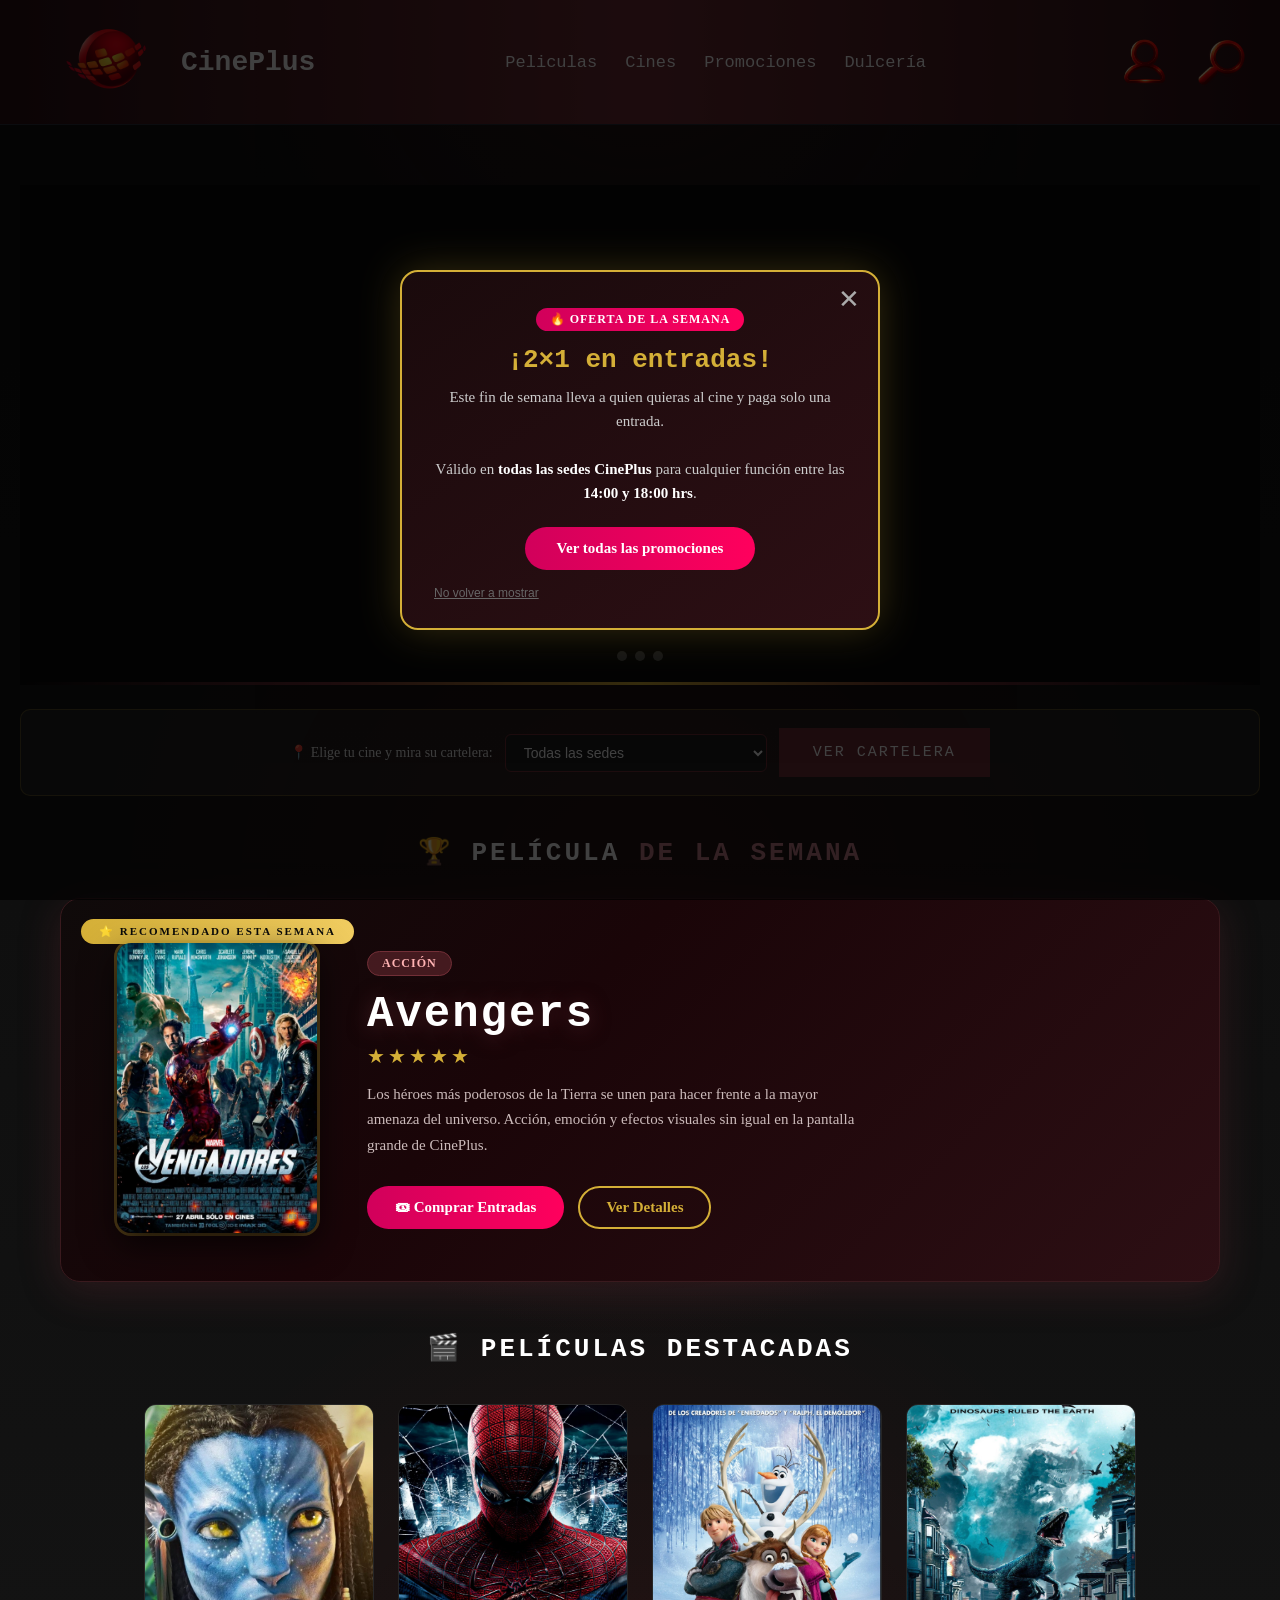
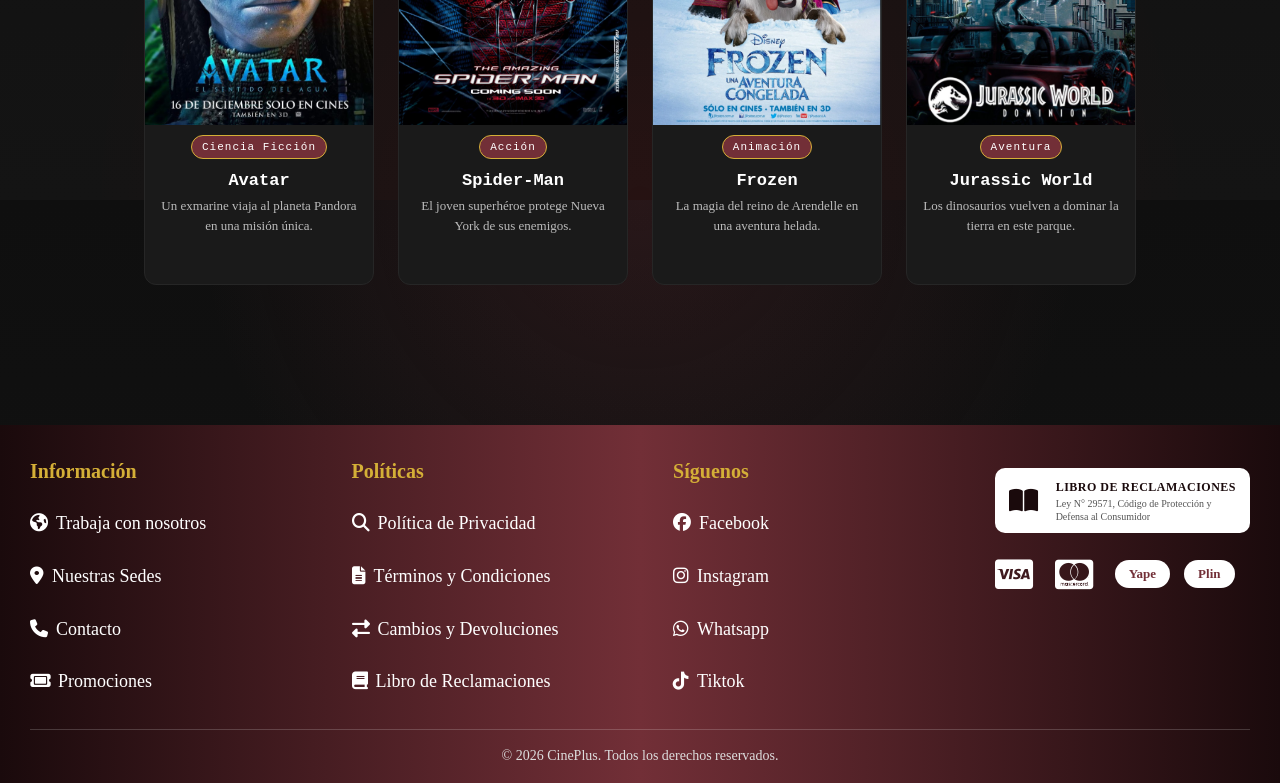
<file: index.html>
<!DOCTYPE html>
<html lang="es">

<head>
    <meta charset="UTF-8">
    <meta name="viewport" content="width=device-width, initial-scale=1.0">
    <title>CinePlus</title>
    <link rel="icon" href="images/icon_cineplus.png">
    <link rel="stylesheet" href="style.css">
    <link rel="stylesheet" href="https://cdnjs.cloudflare.com/ajax/libs/font-awesome/6.5.2/css/all.min.css">
    <style>

        /* ================================================
           MEJORAS AL CARRUSEL
        ================================================ */

        /* Más altura y fondo más rico */
        .carrusel {
            height: 500px !important;
            background: #080808 !important;
        }

        /* Transición de fade más suave (15s ciclo total) */
        .slide {
            animation: fadeSlide 15s infinite !important;
        }
        .slide-1 {
            background: linear-gradient(120deg, #0d0d0d 45%, #1f0810 100%) !important;
            animation-delay: 0s !important;
        }
        .slide-2 {
            background: linear-gradient(120deg, #0d0d0d 45%, #080e1f 100%) !important;
            animation-delay: 5s !important;
        }
        .slide-3 {
            background: linear-gradient(120deg, #0d0d0d 45%, #180818 100%) !important;
            animation-delay: 10s !important;
        }

        @keyframes fadeSlide {
            0%          { opacity: 0; transform: scale(1.015); }
            6%, 30%     { opacity: 1; transform: scale(1); }
            36%, 100%   { opacity: 0; transform: scale(1.015); }
        }

        /* Dots sincronizan con el nuevo ciclo */
        .dot { animation: activarDot2 15s infinite !important; }
        .dot-1 { animation-delay: 0s !important; }
        .dot-2 { animation-delay: 5s !important; }
        .dot-3 { animation-delay: 10s !important; }
        @keyframes activarDot2 {
            0%, 30%  { background-color: #D4AF37; transform: scale(1.5); width: 24px; border-radius: 5px; }
            36%, 100%{ background-color: rgba(255,255,255,0.25); transform: scale(1); width: 10px; border-radius: 50%; }
        }
        .dot { transition: width 0.4s, border-radius 0.4s; }

        /* Badge más elegante */
        .slide-badge {
            border-radius: 20px !important;
            font-size: 12px !important;
            letter-spacing: 1.5px !important;
            text-transform: uppercase !important;
            padding: 6px 16px !important;
            background: rgba(114,47,55,0.7) !important;
            backdrop-filter: blur(4px) !important;
            border: 1px solid rgba(212,175,55,0.6) !important;
        }

        /* Título con sombra de luz */
        .slide-contenido h2 {
            text-shadow: 0 2px 30px rgba(114,47,55,0.7) !important;
            font-size: 56px !important;
        }

        /* Botón con gradiente */
        .btn-slide {
            border-radius: 30px !important;
            background: linear-gradient(90deg, #722F37, #a03040) !important;
            border: 2px solid rgba(212,175,55,0.7) !important;
            letter-spacing: 1px !important;
            padding: 13px 34px !important;
            transition: all 0.3s !important;
        }
        .btn-slide:hover {
            background: linear-gradient(90deg, #D4AF37, #f0cc60) !important;
            color: #0a0a0a !important;
            border-color: #D4AF37 !important;
            transform: translateY(-2px) !important;
            box-shadow: 0 6px 20px rgba(212,175,55,0.35) !important;
        }

        /* Imagen con sombra más pronunciada */
        .slide-imagen img {
            filter: drop-shadow(0 0 40px rgba(114,47,55,0.8)) !important;
        }

        /* Barra de progreso en los dots */
        .carrusel-dots {
            bottom: 24px !important;
            gap: 8px !important;
        }

        /* Línea decorativa en la parte inferior del carrusel */
        .carrusel::after {
            content: '';
            position: absolute;
            bottom: 0; left: 0; right: 0;
            height: 3px;
            background: linear-gradient(90deg, transparent, #722F37, #D4AF37, #722F37, transparent);
            z-index: 5;
        }

        /* ================================================
           PELICULA DE LA SEMANA
        ================================================ */
        .pelicula-semana {
            position: relative;
            margin: 10px 40px 10px;
            border-radius: 20px;
            overflow: hidden;
            background: linear-gradient(135deg, #0f0a0a 0%, #1a0508 40%, #2d0f14 100%);
            border: 1px solid #3a1a1e;
            display: flex;
            align-items: center;
            gap: 50px;
            padding: 44px 56px;
            box-shadow: 0 8px 40px rgba(114,47,55,0.3);
        }

        /* Brillo que barre la tarjeta */
        .pelicula-semana::before {
            content: '';
            position: absolute;
            top: -60%; left: -40%;
            width: 50%; height: 220%;
            background: linear-gradient(105deg, transparent 40%, rgba(212,175,55,0.05) 50%, transparent 60%);
            animation: brilloBarrer 5s ease-in-out infinite;
            pointer-events: none;
        }
        @keyframes brilloBarrer {
            0%   { left: -50%; }
            100% { left: 130%; }
        }

        .ps-badge {
            position: absolute;
            top: 20px; left: 20px;
            background: linear-gradient(90deg, #D4AF37, #f0cc60);
            color: #0a0a0a;
            font-size: 11px; font-weight: bold;
            letter-spacing: 2px; text-transform: uppercase;
            padding: 6px 18px; border-radius: 20px;
        }

        .ps-poster {
            flex-shrink: 0;
            position: relative;
            z-index: 1;
        }
        .ps-poster img {
            width: 200px;
            height: 290px;
            object-fit: cover;
            border-radius: 14px;
            box-shadow: 0 12px 35px rgba(0,0,0,0.7),
                        0 0 0 3px rgba(212,175,55,0.35);
            transition: transform 0.4s ease, box-shadow 0.4s ease;
        }
        .ps-poster img:hover {
            transform: scale(1.04) rotate(-1deg);
            box-shadow: 0 20px 50px rgba(0,0,0,0.8),
                        0 0 0 3px rgba(212,175,55,0.8);
        }

        .ps-info {
            flex: 1;
            position: relative;
            z-index: 1;
        }
        .ps-genero {
            display: inline-block;
            background: rgba(114,47,55,0.5);
            border: 1px solid #722F37;
            color: #ffb3b3;
            font-size: 12px; font-weight: bold;
            letter-spacing: 1px; text-transform: uppercase;
            padding: 4px 14px; border-radius: 20px;
            margin-bottom: 14px;
        }
        .ps-titulo {
            font-size: 44px;
            font-weight: bold;
            color: #fff;
            font-family: 'Courier New', Courier, monospace;
            letter-spacing: 2px;
            line-height: 1.1;
            margin-bottom: 6px;
            text-shadow: 0 2px 20px rgba(114,47,55,0.5);
        }
        .ps-estrellas {
            color: #D4AF37;
            font-size: 20px;
            margin-bottom: 14px;
            letter-spacing: 3px;
        }
        .ps-desc {
            font-size: 15px;
            color: #ccbbbb;
            line-height: 1.7;
            max-width: 500px;
            margin-bottom: 28px;
        }
        .ps-botones {
            display: flex;
            gap: 14px;
            flex-wrap: wrap;
        }
        .ps-btn-comprar {
            background: linear-gradient(90deg, #d1005b, #ff005d);
            color: #fff;
            border: none;
            padding: 13px 28px;
            border-radius: 30px;
            font-size: 15px;
            font-weight: bold;
            cursor: pointer;
            transition: transform 0.2s, box-shadow 0.2s;
            text-decoration: none;
            display: inline-block;
        }
        .ps-btn-comprar:hover {
            transform: translateY(-2px);
            box-shadow: 0 6px 20px rgba(209,0,91,0.45);
        }
        .ps-btn-detalles {
            background: transparent;
            color: #D4AF37;
            border: 2px solid #D4AF37;
            padding: 11px 26px;
            border-radius: 30px;
            font-size: 15px;
            font-weight: bold;
            cursor: pointer;
            transition: background 0.2s, color 0.2s;
            text-decoration: none;
            display: inline-block;
        }
        .ps-btn-detalles:hover {
            background: #D4AF37;
            color: #0a0a0a;
        }

        /* Responsive */
        @media (max-width: 768px) {
            .carrusel { height: 380px !important; }
            .slide-contenido h2 { font-size: 34px !important; }
            .pelicula-semana {
                flex-direction: column;
                margin: 20px 16px;
                padding: 50px 24px 30px;
                gap: 24px;
                text-align: center;
            }
            .ps-titulo { font-size: 28px; }
            .ps-botones { justify-content: center; }
        }

        /* ================================================
           POPUP PROMOCION
        ================================================ */
        #popup-promo {
            display: none; position: fixed;
            z-index: 99999; inset: 0;
            background: rgba(0,0,0,0.75);
            align-items: center; justify-content: center;
        }
        #popup-promo.visible { display: flex; }
        .popup-caja {
            background: linear-gradient(145deg, #1a0a0c, #2d0f14);
            border: 2px solid #D4AF37; border-radius: 18px;
            max-width: 480px; width: 92%;
            padding: 36px 32px 28px; text-align: center;
            position: relative;
            box-shadow: 0 0 40px rgba(212,175,55,0.25);
            animation: popupEntrada 0.4s ease;
        }
        @keyframes popupEntrada {
            from { transform: scale(0.85); opacity: 0; }
            to   { transform: scale(1);    opacity: 1; }
        }
        .popup-cerrar {
            position: absolute; top: 12px; right: 18px;
            font-size: 26px; color: #aaa; cursor: pointer;
            background: none; border: none; transition: color 0.2s;
        }
        .popup-cerrar:hover { color: #fff; }
        .popup-badge {
            display: inline-block;
            background: linear-gradient(90deg, #d1005b, #ff005d);
            color: #fff; font-size: 12px; font-weight: bold;
            letter-spacing: 1px; padding: 4px 14px;
            border-radius: 20px; margin-bottom: 14px;
            text-transform: uppercase;
        }
        .popup-titulo {
            color: #D4AF37; font-size: 26px; font-weight: bold;
            margin: 0 0 10px;
            font-family: 'Courier New', Courier, monospace;
        }
        .popup-desc { color: #ccc; font-size: 15px; line-height: 1.6; margin-bottom: 22px; }
        .popup-desc strong { color: #fff; }
        .popup-btn {
            display: inline-block;
            background: linear-gradient(90deg, #d1005b, #ff005d);
            color: #fff; font-weight: bold; font-size: 15px;
            padding: 13px 32px; border-radius: 30px;
            text-decoration: none; border: none; cursor: pointer;
            transition: transform 0.2s;
        }
        .popup-btn:hover { transform: scale(1.05); }
        .popup-no-mostrar {
            display: block; margin-top: 16px; color: #666;
            font-size: 12px; cursor: pointer; background: none;
            border: none; text-decoration: underline;
        }
        .popup-no-mostrar:hover { color: #999; }

    </style>
</head>

<body id="inicio">
    <header class="header">
        <a href="index.html" class="logo-link">
            <div class="header_logo">
                <img src="images/icon_cineplus.png" alt="LogocinePlus">
            </div>
            <div>
                <h1 class="header_title">CinePlus</h1>
            </div>
        </a>

        <button class="menu-toggle" id="menuToggle" aria-label="Abrir menú">☰</button>

        <div>
            <nav class="nav">
                <a href="peliculas.html">Peliculas</a>
                <a href="cines.html">Cines</a>
                <a href="promociones.html">Promociones</a>
                <a href="dulceria.html">Dulcería</a>
            </nav>
        </div>

        <div class="header_acciones">
            <a href="login.html" class="icon_usuario">
                <img src="images/Imagen1.png" alt="Usuario">
            </a>
            <a href="buscar.html" class="icon_buscador">
                <img src="images/buscador.png" alt="Buscar">
            </a>
        </div>
    </header>

    <main>

        <!-- CARRUSEL MEJORADO -->
        <section class="carrusel">
            <div class="slide slide-1">
                <div class="slide-contenido">
                    <span class="slide-badge">🎬 Ahora en Cartel</span>
                    <h2>Spider-Man</h2>
                    <p>El joven superhéroe protege Nueva York de sus enemigos más temibles. Una aventura que no te puedes perder.</p>
                    <a href="peliculas.html" class="btn-slide">Ver Cartelera</a>
                </div>
                <div class="slide-imagen">
                    <img src="images/spiderman.png" alt="Spider-Man">
                </div>
            </div>

            <div class="slide slide-2">
                <div class="slide-contenido">
                    <span class="slide-badge">📍 Nueva Apertura</span>
                    <h2>Nueva Sede Callao</h2>
                    <p>¡Abrimos puertas en el Callao! Salas IMAX, 3D y VIP esperan por ti. Ven y vive la experiencia CinePlus.</p>
                    <a href="cines.html" class="btn-slide">Ver Sedes</a>
                </div>
                <div class="slide-decoracion">
                    <span class="slide-icon">🎬</span>
                </div>
                <div>
                    <img src="images/cine7.png" alt="Cine callao">
                </div>
            </div>

            <div class="slide slide-3">
                <div class="slide-contenido">
                    <span class="slide-badge">❤️ Promo Especial</span>
                    <h2>Promo Parejas</h2>
                    <p>2 entradas + combo romántico con 15% de descuento. Palomitas, bebidas y la mejor pelicula para los dos.</p>
                    <a href="promociones.html" class="btn-slide">Ver Promoción</a>
                </div>
                <div class="slide-decoracion">
                    <span class="slide-icon">🍿</span>
                </div>
                <div>
                    <img src="images/promo3.jpg" alt="Promo especial">
                </div>
            </div>

            <div class="carrusel-dots">
                <span class="dot dot-1"></span>
                <span class="dot dot-2"></span>
                <span class="dot dot-3"></span>
            </div>
        </section>

        <!-- SELECTOR RAPIDO DE CINE -->
        <div class="hero-selector-cine">
            <label for="cineRapido">📍 Elige tu cine y mira su cartelera:</label>
            <select id="cineRapido">
                <option value="todos">Todas las sedes</option>
                <option value="ate">CinePlus Ate</option>
                <option value="lurigancho">CinePlus Lurigancho</option>
                <option value="surco">CinePlus Surco</option>
                <option value="sjl">CinePlus San Juan de Lurigancho</option>
                <option value="olivos">CinePlus Los Olivos</option>
                <option value="miraflores">CinePlus Miraflores</option>
                <option value="callao">CinePlus Callao</option>
                <option value="ves">CinePlus Villa El Salvador</option>
                <option value="sanborja">CinePlus San Borja</option>
            </select>
            <button type="button" class="btn-cartelera" onclick="irACartelera()">Ver Cartelera</button>
        </div>

        <!-- ============================================
             PELICULA DE LA SEMANA
        ============================================ -->
        <h2 class="seccion-titulo">🏆 Película <span>de la Semana</span></h2>

        <div class="pelicula-semana">
            <span class="ps-badge">⭐ Recomendado esta semana</span>

            <div class="ps-poster">
                <img src="images/avengers.png" alt="Avengers">
            </div>

            <div class="ps-info">
                <span class="ps-genero">Acción</span>
                <h2 class="ps-titulo">Avengers</h2>
                <div class="ps-estrellas">★★★★★</div>
                <p class="ps-desc">
                    Los héroes más poderosos de la Tierra se unen para hacer frente
                    a la mayor amenaza del universo. Acción, emoción y efectos visuales
                    sin igual en la pantalla grande de CinePlus.
                </p>
                <div class="ps-botones">
                    <a href="peliculas.html" class="ps-btn-comprar">🎟 Comprar Entradas</a>
                    <a href="peliculas.html" class="ps-btn-detalles">Ver Detalles</a>
                </div>
            </div>
        </div>

        <!-- PELICULAS DESTACADAS -->
        <h2 class="seccion-titulo">🎬 Películas Destacadas</h2>

        <section class="catalogo">
            <div class="pelicula">
                <img src="images/avatar.png" alt="Avatar">
                <span class="genero">Ciencia Ficción</span>
                <h3>Avatar</h3>
                <p>Un exmarine viaja al planeta Pandora en una misión única.</p>
            </div>
            <div class="pelicula">
                <img src="images/spiderman.png" alt="Spiderman">
                <span class="genero">Acción</span>
                <h3>Spider-Man</h3>
                <p>El joven superhéroe protege Nueva York de sus enemigos.</p>
            </div>
            <div class="pelicula">
                <img src="images/frozen.png" alt="Frozen">
                <span class="genero">Animación</span>
                <h3>Frozen</h3>
                <p>La magia del reino de Arendelle en una aventura helada.</p>
            </div>
            <div class="pelicula">
                <img src="images/jurassic.png" alt="Jurassic World">
                <span class="genero">Aventura</span>
                <h3>Jurassic World</h3>
                <p>Los dinosaurios vuelven a dominar la tierra en este parque.</p>
            </div>
        </section>

    </main>

    <footer class="footer_index">
    <div class="footer-container">


        
        <div class="footer-col">
            <h4>Información</h4>
            <a href="trabaja-con-nosotros.html"><i class="fa-solid fa-earth-americas"></i>Trabaja con nosotros</a>
            <a href="cines.html"><i class="fa-solid fa-location-dot"></i>Nuestras Sedes</a>
            <a href="contacto.html"><i class="fa-solid fa-phone"></i>Contacto</a>
            <a href="promociones.html"><i class="fa-solid fa-ticket"></i>Promociones</a>
        </div>

        <div class="footer-col">
            <h4>Políticas</h4>
            <a href="politica-privacidad.html"><i class="fa-solid fa-magnifying-glass"></i>Política de Privacidad</a>
            <a href="terminos-condiciones.html"><i class="fa-solid fa-file-lines"></i>Términos y Condiciones</a>
            <a href="cambios-devoluciones.html"><i class="fa-solid fa-right-left"></i>Cambios y Devoluciones</a>
            <a href="libro-reclamaciones.html"><i class="fa-solid fa-book"></i>Libro de Reclamaciones</a>
        </div>

        <div class="footer-col">
            <h4>Síguenos</h4>
            <a href="https://www.facebook.com/" target="_blank"><i class="fab fa-facebook"></i>Facebook</a>
            <a href="https://www.instagram.com/" target="_blank"><i class="fab fa-instagram"></i>Instagram</a>
            <a href="https://wa.me/51999999999" target="_blank"><i class="fab fa-whatsapp"></i>Whatsapp</a>
            <a href="https://www.tiktok.com/" target="_blank"><i class="fab fa-tiktok"></i>Tiktok</a>
        </div>

        <div class="footer-col footer-col-extra">
            <a href="libro-reclamaciones.html" class="footer-libro">
                <i class="fa-solid fa-book-open"></i>
                <div>
                    <strong>LIBRO DE RECLAMACIONES</strong>
                    <span>Ley N° 29571, Código de Protección y Defensa al Consumidor</span>
                </div>
            </a>
            <div class="footer-pagos">
                <i class="fa-brands fa-cc-visa" title="Visa"></i>
                <i class="fa-brands fa-cc-mastercard" title="Mastercard"></i>
                <span class="pago-badge">Yape</span>
                <span class="pago-badge">Plin</span>
            </div>
        </div>

    </div>
    <div class="footer-bottom">
        <p>© 2026 CinePlus. Todos los derechos reservados.</p>
    </div>
</footer>

    <!-- POPUP PROMOCION -->
    <div id="popup-promo" role="dialog" aria-modal="true">
        <div class="popup-caja">
            <button class="popup-cerrar" onclick="cerrarPopup()" aria-label="Cerrar">&#x2715;</button>
            <span class="popup-badge">🔥 Oferta de la semana</span>
            <h2 class="popup-titulo">¡2×1 en entradas!</h2>
            <p class="popup-desc">
                Este fin de semana lleva a quien quieras al cine y paga solo una entrada.<br><br>
                Válido en <strong>todas las sedes CinePlus</strong> para cualquier función entre las <strong>14:00 y 18:00 hrs</strong>.
            </p>
            <a href="promociones.html" class="popup-btn" onclick="cerrarPopup()">Ver todas las promociones</a>
            <button class="popup-no-mostrar" onclick="noMostrarMas()">No volver a mostrar</button>
        </div>
    </div>

    <script src="script.js"></script>
    <script>
        window.addEventListener('DOMContentLoaded', () => {
            if (!localStorage.getItem('popupPromoCerrado')) {
                setTimeout(() => {
                    document.getElementById('popup-promo').classList.add('visible');
                }, 800);
            }
        });
        function cerrarPopup() {
            document.getElementById('popup-promo').classList.remove('visible');
        }
        function noMostrarMas() {
            localStorage.setItem('popupPromoCerrado', '1');
            cerrarPopup();
        }
        document.getElementById('popup-promo').addEventListener('click', function(e) {
            if (e.target === this) cerrarPopup();
        });
    </script>





    
</body>

</html>
</file>
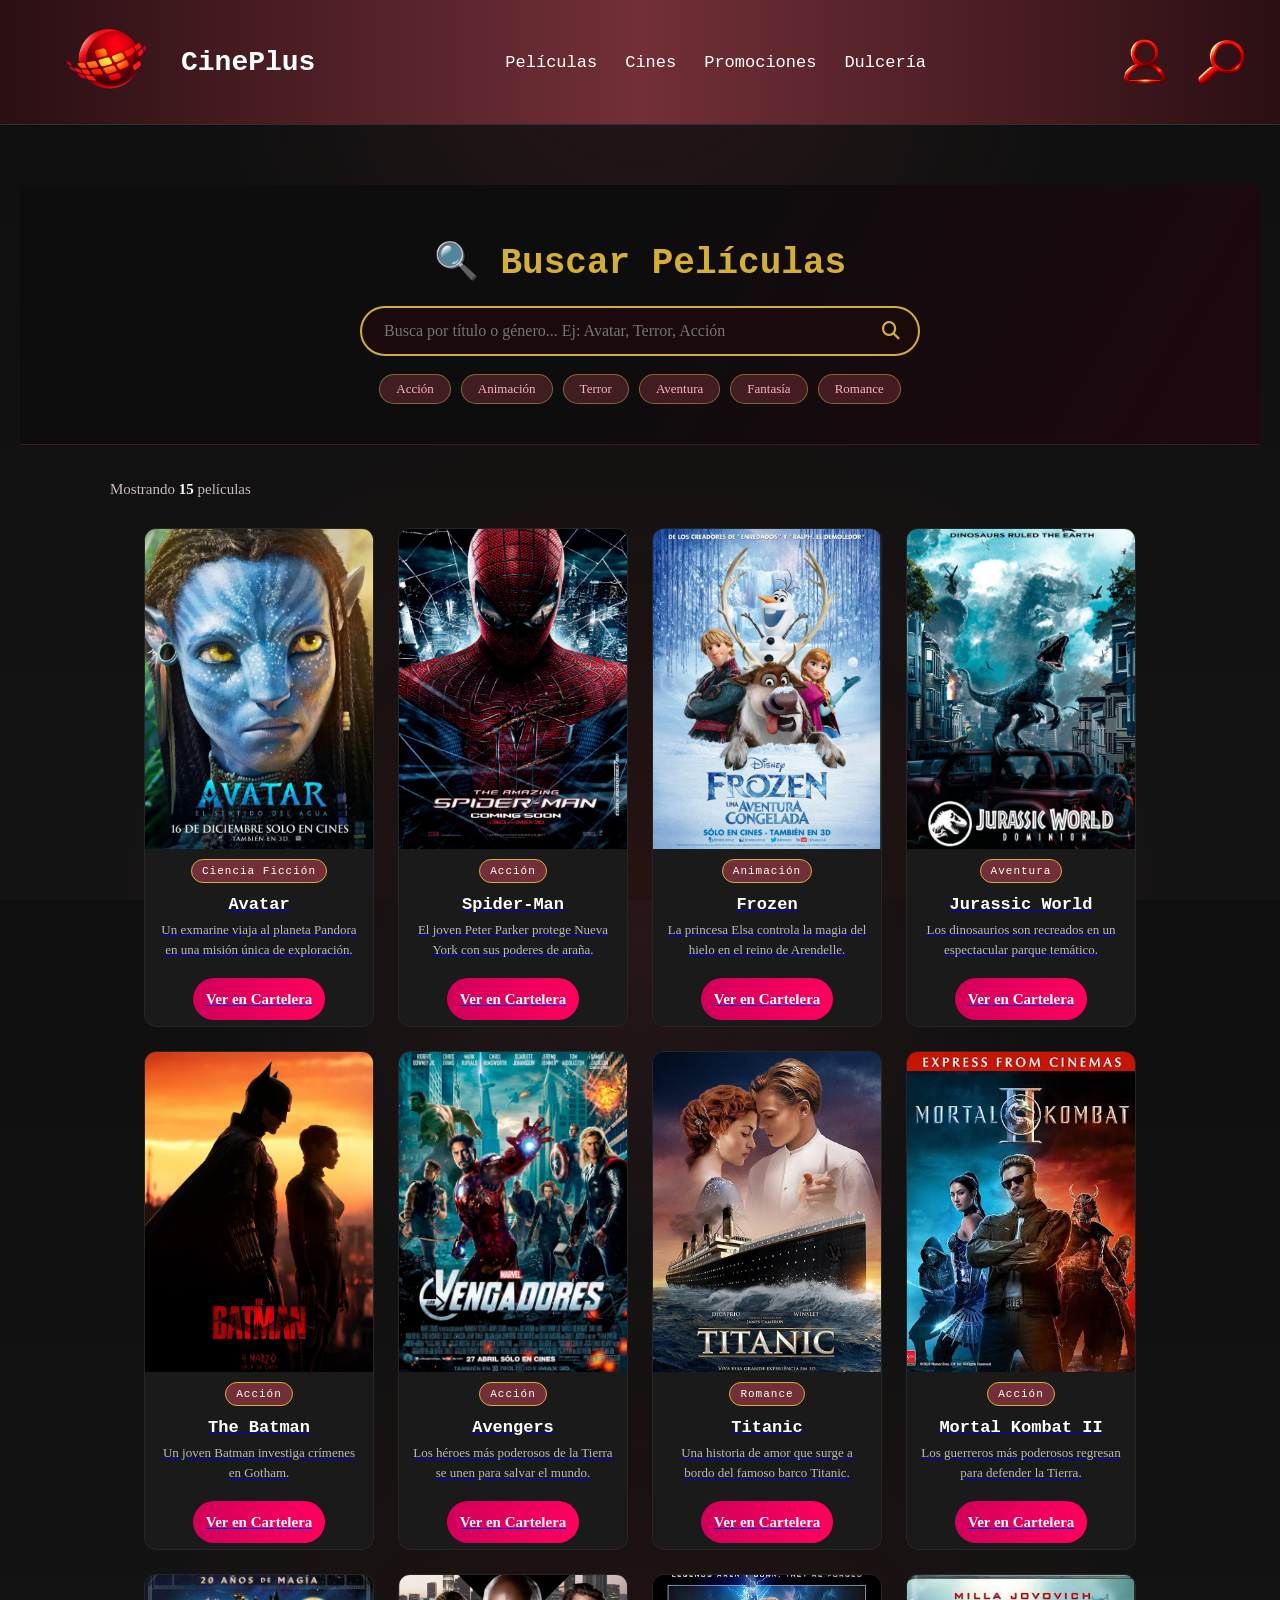
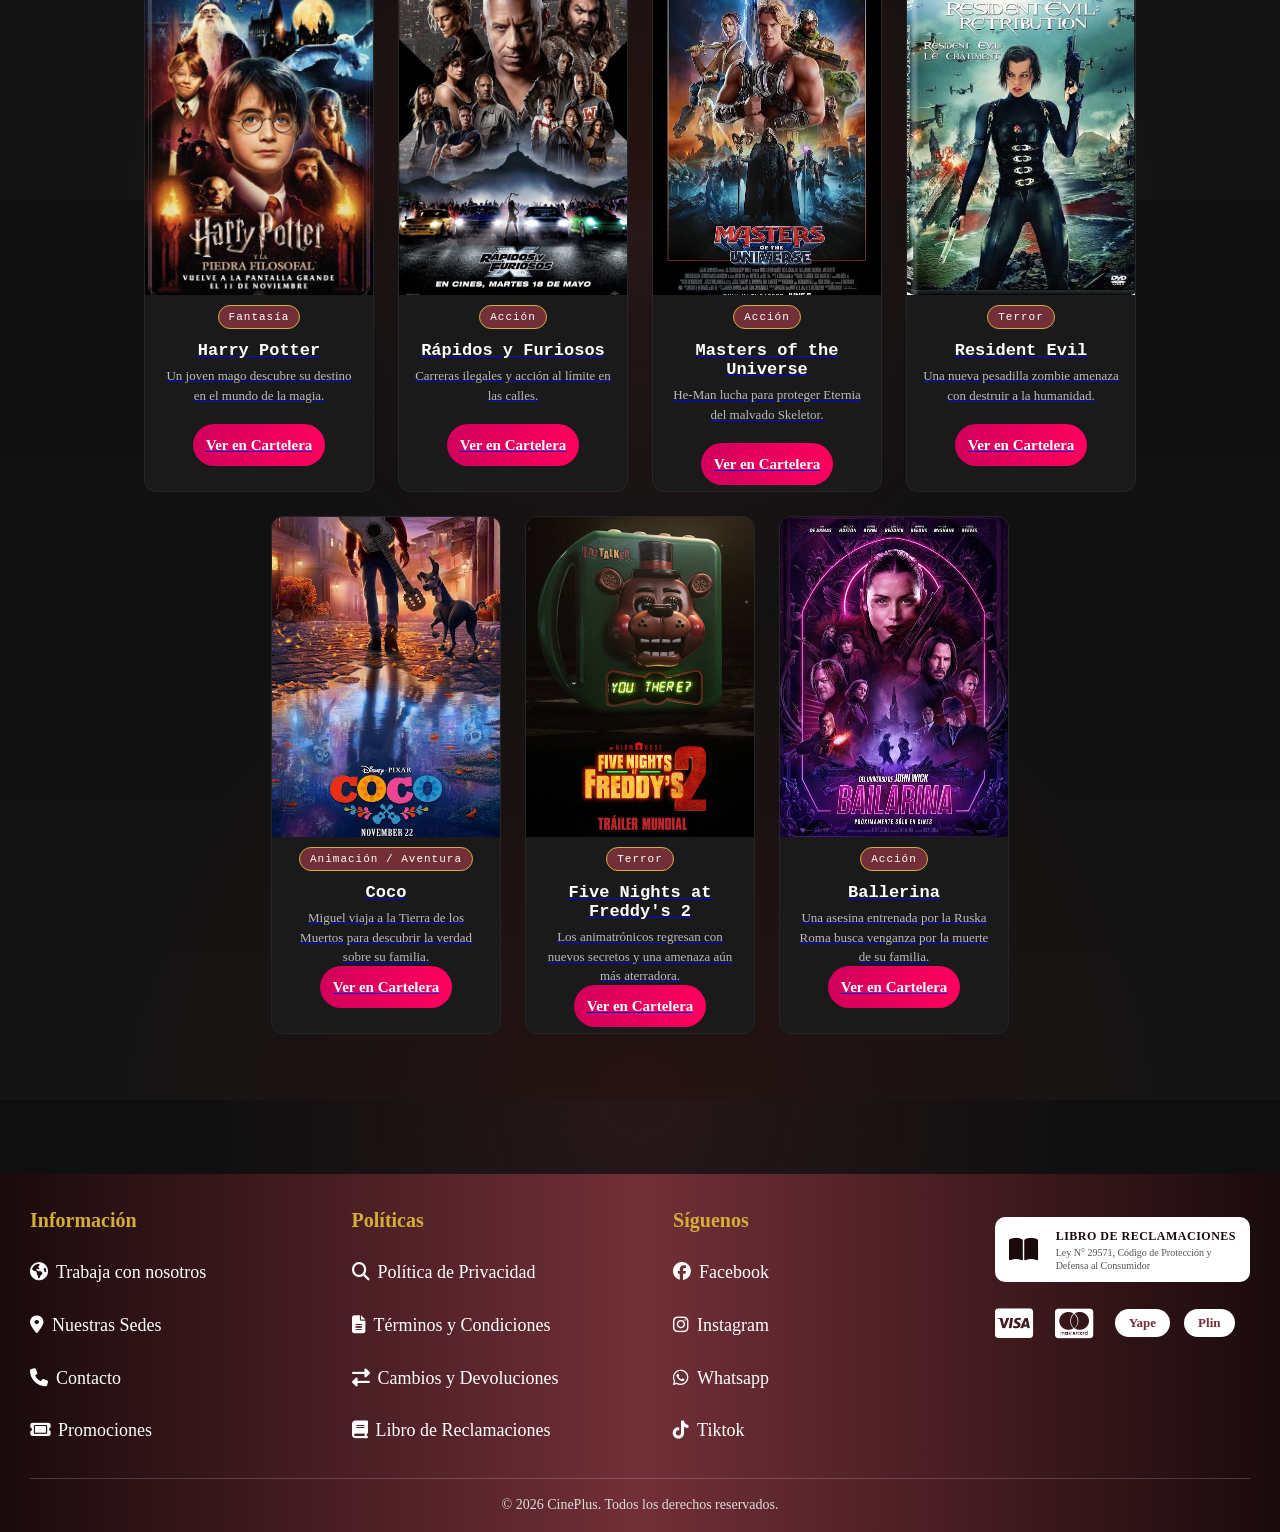
<file: buscar.html>
<!DOCTYPE html>
<html lang="es">

<head>
    <meta charset="UTF-8">
    <meta name="viewport" content="width=device-width, initial-scale=1.0">
    <title>Buscador - CinePlus</title>
    <link rel="icon" href="images/icon_cineplus.png">
    <link rel="stylesheet" href="style.css">
    <link rel="stylesheet" href="https://cdnjs.cloudflare.com/ajax/libs/font-awesome/6.5.2/css/all.min.css">
</head>

<body>

<header class="header">

    <a href="index.html" class="logo-link">
        <div class="header_logo">
            <img src="images/icon_cineplus.png" alt="Logo CinePlus">
        </div>
        <h1 class="header_title">CinePlus</h1>
    </a>

    <button class="menu-toggle" id="menuToggle" aria-label="Abrir menú">☰</button>

    <div>
        <nav class="nav">
            <a href="peliculas.html">Películas</a>
            <a href="cines.html">Cines</a>
            <a href="promociones.html">Promociones</a>
            <a href="dulceria.html">Dulcería</a>
        </nav>
    </div>

    <div class="header_acciones">
        <a href="login.html" class="icon_usuario">
            <img src="images/Imagen1.png" alt="Usuario">
        </a>
        <a href="buscar.html" class="icon_buscador">
            <img src="images/buscador.png" alt="Buscar">
        </a>
    </div>

</header>


    <main>

        <section class="buscador-hero">
            <h1>🔍 Buscar Películas</h1>
            <div class="buscador-caja">
                <input type="text" id="inputBuscador" placeholder="Busca por título o género... Ej: Avatar, Terror, Acción" autofocus>
                <i class="fa-solid fa-magnifying-glass"></i>
            </div>
            <div class="buscador-chips">
                <span class="buscador-chip" data-chip="Acción">Acción</span>
                <span class="buscador-chip" data-chip="Animación">Animación</span>
                <span class="buscador-chip" data-chip="Terror">Terror</span>
                <span class="buscador-chip" data-chip="Aventura">Aventura</span>
                <span class="buscador-chip" data-chip="Fantasía">Fantasía</span>
                <span class="buscador-chip" data-chip="Romance">Romance</span>
            </div>
        </section>

        <p class="buscador-resultados-header" id="resultadosHeader"></p>

        <section class="catalogo" id="resultadosBuscador"></section>

        <div class="buscador-vacio" id="buscadorVacio" style="display:none;">
            <i class="fa-solid fa-clapperboard"></i>
            No encontramos películas que coincidan con tu búsqueda.
        </div>

    </main>

<footer class="footer_index">
    <div class="footer-container">

        <div class="footer-col">
            <h4>Información</h4>
            <a href="trabaja-con-nosotros.html"><i class="fa-solid fa-earth-americas"></i>Trabaja con nosotros</a>
            <a href="cines.html"><i class="fa-solid fa-location-dot"></i>Nuestras Sedes</a>
            <a href="contacto.html"><i class="fa-solid fa-phone"></i>Contacto</a>
            <a href="promociones.html"><i class="fa-solid fa-ticket"></i>Promociones</a>
        </div>

        <div class="footer-col">
            <h4>Políticas</h4>
            <a href="politica-privacidad.html"><i class="fa-solid fa-magnifying-glass"></i>Política de Privacidad</a>
            <a href="terminos-condiciones.html"><i class="fa-solid fa-file-lines"></i>Términos y Condiciones</a>
            <a href="cambios-devoluciones.html"><i class="fa-solid fa-right-left"></i>Cambios y Devoluciones</a>
            <a href="libro-reclamaciones.html"><i class="fa-solid fa-book"></i>Libro de Reclamaciones</a>
        </div>

        <div class="footer-col">
            <h4>Síguenos</h4>
            <a href="https://www.facebook.com/" target="_blank"><i class="fab fa-facebook"></i>Facebook</a>
            <a href="https://www.instagram.com/" target="_blank"><i class="fab fa-instagram"></i>Instagram</a>
            <a href="https://wa.me/51999999999" target="_blank"><i class="fab fa-whatsapp"></i>Whatsapp</a>
            <a href="https://www.tiktok.com/" target="_blank"><i class="fab fa-tiktok"></i>Tiktok</a>
        </div>

        <div class="footer-col footer-col-extra">
            <a href="libro-reclamaciones.html" class="footer-libro">
                <i class="fa-solid fa-book-open"></i>
                <div>
                    <strong>LIBRO DE RECLAMACIONES</strong>
                    <span>Ley N° 29571, Código de Protección y Defensa al Consumidor</span>
                </div>
            </a>
            <div class="footer-pagos">
                <i class="fa-brands fa-cc-visa" title="Visa"></i>
                <i class="fa-brands fa-cc-mastercard" title="Mastercard"></i>
                <span class="pago-badge">Yape</span>
                <span class="pago-badge">Plin</span>
            </div>
        </div>

    </div>
    <div class="footer-bottom">
        <p>© 2026 CinePlus. Todos los derechos reservados.</p>
    </div>
</footer>


    <script src="script.js"></script>
    <script>
        const peliculasData = [
            { titulo: "Avatar", genero: "Ciencia Ficción", img: "images/avatar.png", desc: "Un exmarine viaja al planeta Pandora en una misión única de exploración." },
            { titulo: "Spider-Man", genero: "Acción", img: "images/spiderman.png", desc: "El joven Peter Parker protege Nueva York con sus poderes de araña." },
            { titulo: "Frozen", genero: "Animación", img: "images/frozen.png", desc: "La princesa Elsa controla la magia del hielo en el reino de Arendelle." },
            { titulo: "Jurassic World", genero: "Aventura", img: "images/jurassic.png", desc: "Los dinosaurios son recreados en un espectacular parque temático." },
            { titulo: "The Batman", genero: "Acción", img: "images/batman.png", desc: "Un joven Batman investiga crímenes en Gotham." },
            { titulo: "Avengers", genero: "Acción", img: "images/avengers.png", desc: "Los héroes más poderosos de la Tierra se unen para salvar el mundo." },
            { titulo: "Titanic", genero: "Romance", img: "images/titanic.png", desc: "Una historia de amor que surge a bordo del famoso barco Titanic." },
            { titulo: "Mortal Kombat II", genero: "Acción", img: "images/mortal.jpg", desc: "Los guerreros más poderosos regresan para defender la Tierra." },
            { titulo: "Harry Potter", genero: "Fantasía", img: "images/harrypotter.png", desc: "Un joven mago descubre su destino en el mundo de la magia." },
            { titulo: "Rápidos y Furiosos", genero: "Acción", img: "images/fastfurious.png", desc: "Carreras ilegales y acción al límite en las calles." },
            { titulo: "Masters of the Universe", genero: "Acción", img: "images/mastersoftheuniverse.jpg", desc: "He-Man lucha para proteger Eternia del malvado Skeletor." },
            { titulo: "Resident Evil", genero: "Terror", img: "images/residentevil.jpg", desc: "Una nueva pesadilla zombie amenaza con destruir a la humanidad." },
            { titulo: "Coco", genero: "Animación / Aventura", img: "images/coco.jpg", desc: "Miguel viaja a la Tierra de los Muertos para descubrir la verdad sobre su familia." },
            { titulo: "Five Nights at Freddy's 2", genero: "Terror", img: "images/fnaf2.jpg", desc: "Los animatrónicos regresan con nuevos secretos y una amenaza aún más aterradora." },
            { titulo: "Ballerina", genero: "Acción", img: "images/ballerina.jpg", desc: "Una asesina entrenada por la Ruska Roma busca venganza por la muerte de su familia." }
        ];

        const inputBuscador = document.getElementById('inputBuscador');
        const contenedorResultados = document.getElementById('resultadosBuscador');
        const buscadorVacio = document.getElementById('buscadorVacio');
        const resultadosHeader = document.getElementById('resultadosHeader');

        function pintarResultados(lista, termino) {
            contenedorResultados.innerHTML = '';

            if (lista.length === 0) {
                buscadorVacio.style.display = 'block';
                resultadosHeader.textContent = '';
                return;
            }

            buscadorVacio.style.display = 'none';
            resultadosHeader.innerHTML = termino
                ? `<strong>${lista.length}</strong> resultado(s) para "<strong>${termino}</strong>"`
                : `Mostrando <strong>${lista.length}</strong> películas`;

            lista.forEach(p => {
                const card = document.createElement('a');
                card.href = 'peliculas.html';
                card.className = 'pelicula';
                card.innerHTML = `
                    <img src="${p.img}" alt="${p.titulo}">
                    <div class="pelicula-info">
                        <span class="genero">${p.genero}</span>
                        <h3>${p.titulo}</h3>
                        <p>${p.desc}</p>
                        <div class="botones-pelicula">
                            <span class="btn-comprar">Ver en Cartelera</span>
                        </div>
                    </div>
                `;
                contenedorResultados.appendChild(card);
            });
        }

        function buscar(termino) {
            const texto = termino.trim().toLowerCase();

            if (texto === '') {
                pintarResultados(peliculasData, '');
                return;
            }

            const filtradas = peliculasData.filter(p =>
                p.titulo.toLowerCase().includes(texto) ||
                p.genero.toLowerCase().includes(texto)
            );

            pintarResultados(filtradas, termino.trim());
        }

        inputBuscador.addEventListener('input', () => buscar(inputBuscador.value));

        document.querySelectorAll('.buscador-chip').forEach(chip => {
            chip.addEventListener('click', () => {
                inputBuscador.value = chip.dataset.chip;
                buscar(chip.dataset.chip);
                inputBuscador.focus();
            });
        });

        // Resultados iniciales: todas las peliculas
        pintarResultados(peliculasData, '');
    </script>

</body>
</html>
</file>
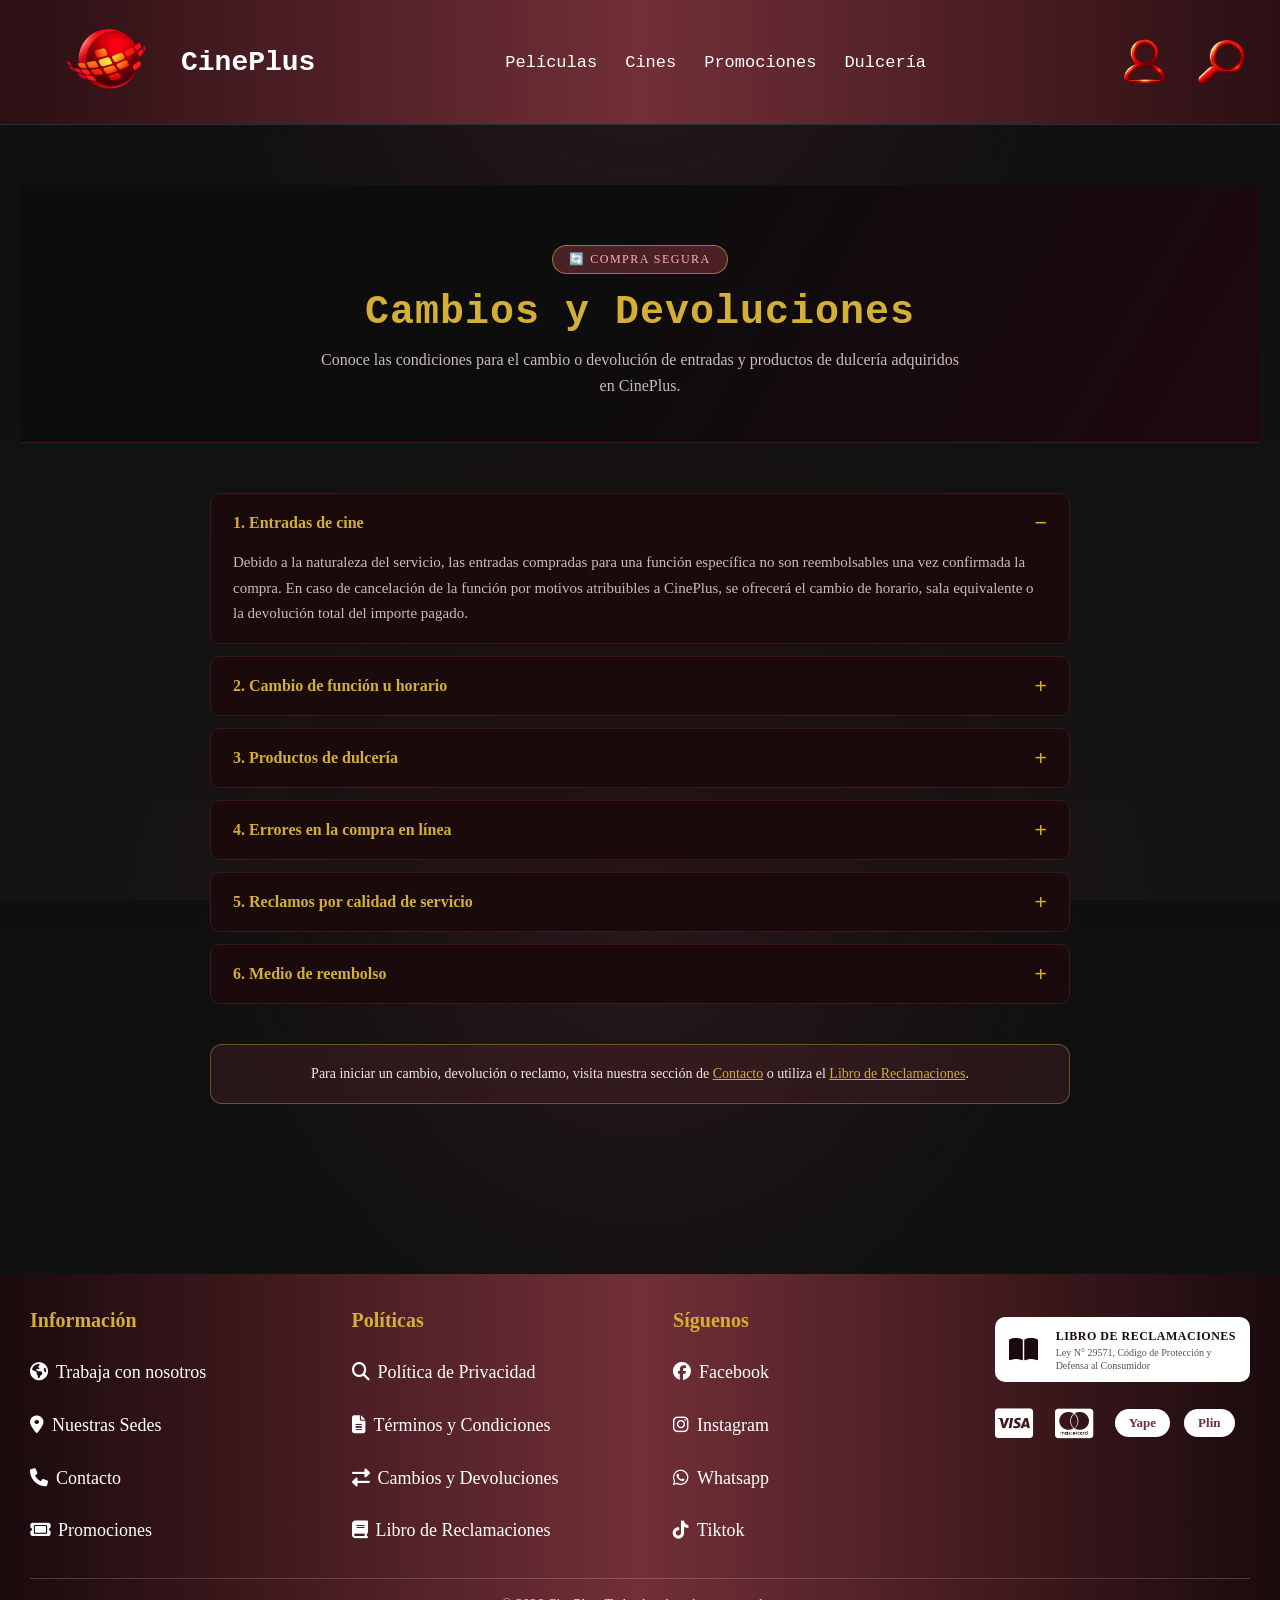
<file: cambios-devoluciones.html>
<!DOCTYPE html>
<html lang="es">

<head>
    <meta charset="UTF-8">
    <meta name="viewport" content="width=device-width, initial-scale=1.0">
    <title>Cambios y Devoluciones - CinePlus</title>
    <link rel="icon" href="images/icon_cineplus.png">
    <link rel="stylesheet" href="style.css">
    <link rel="stylesheet" href="https://cdnjs.cloudflare.com/ajax/libs/font-awesome/6.5.2/css/all.min.css">
</head>

<body>

<header class="header">

    <a href="index.html" class="logo-link">
        <div class="header_logo">
            <img src="images/icon_cineplus.png" alt="Logo CinePlus">
        </div>
        <h1 class="header_title">CinePlus</h1>
    </a>

    <button class="menu-toggle" id="menuToggle" aria-label="Abrir menú">☰</button>

    <div>
        <nav class="nav">
            <a href="peliculas.html">Películas</a>
            <a href="cines.html">Cines</a>
            <a href="promociones.html">Promociones</a>
            <a href="dulceria.html">Dulcería</a>
        </nav>
    </div>

    <div class="header_acciones">
        <a href="login.html" class="icon_usuario">
            <img src="images/Imagen1.png" alt="Usuario">
        </a>
        <a href="buscador.html" class="icon_buscador">
            <img src="images/buscador.png" alt="Buscar">
        </a>
    </div>

</header>


    <main>

        <section class="static-hero">
            <span class="static-badge">🔄 Compra segura</span>
            <h1>Cambios y Devoluciones</h1>
            <p>Conoce las condiciones para el cambio o devolución de entradas y productos de dulcería adquiridos en CinePlus.</p>
        </section>

        <div class="static-content">

            <div class="accordion">

                <details class="acc-item" open>
                    <summary>1. Entradas de cine</summary>
                    <p>
                        Debido a la naturaleza del servicio, las entradas compradas para una función específica no
                        son reembolsables una vez confirmada la compra. En caso de cancelación de la función por
                        motivos atribuibles a CinePlus, se ofrecerá el cambio de horario, sala equivalente o la
                        devolución total del importe pagado.
                    </p>
                </details>

                <details class="acc-item">
                    <summary>2. Cambio de función u horario</summary>
                    <p>
                        Los cambios de función, horario o sala podrán solicitarse hasta 2 horas antes del inicio de
                        la proyección original, sujeto a disponibilidad, comunicándote con la sede donde realizaste
                        la compra o a través de nuestro correo de contacto.
                    </p>
                </details>

                <details class="acc-item">
                    <summary>3. Productos de dulcería</summary>
                    <p>
                        Por tratarse de productos alimenticios, no se aceptan devoluciones de combos, snacks o
                        bebidas una vez entregados en el punto de venta. Si el producto presenta algún problema de
                        calidad, deberás informarlo de inmediato al personal de la sede para su evaluación.
                    </p>
                </details>

                <details class="acc-item">
                    <summary>4. Errores en la compra en línea</summary>
                    <p>
                        Si detectas un error en tu compra en línea (función, fecha o cantidad de entradas
                        incorrecta), contáctanos dentro de las 2 horas siguientes a la compra para evaluar una
                        solución antes del inicio de la función.
                    </p>
                </details>

                <details class="acc-item">
                    <summary>5. Reclamos por calidad de servicio</summary>
                    <p>
                        Ante cualquier inconveniente relacionado con la calidad de la proyección, sonido, limpieza de
                        sala o atención recibida, el cliente podrá presentar su reclamo dentro de las 24 horas
                        posteriores a la función a través de nuestro Libro de Reclamaciones.
                    </p>
                </details>

                <details class="acc-item">
                    <summary>6. Medio de reembolso</summary>
                    <p>
                        Los reembolsos autorizados se realizarán utilizando el mismo medio de pago con el que se
                        efectuó la compra original, en un plazo referencial de 5 a 10 días hábiles.
                    </p>
                </details>

            </div>

            <div class="static-nota">
                Para iniciar un cambio, devolución o reclamo, visita nuestra sección de
                <a href="contacto.html" style="color:#D4AF37;">Contacto</a> o utiliza el
                <a href="libro-reclamaciones.html" style="color:#D4AF37;">Libro de Reclamaciones</a>.
            </div>

        </div>

    </main>

<footer class="footer_index">
    <div class="footer-container">

        <div class="footer-col">
            <h4>Información</h4>
            <a href="trabaja-con-nosotros.html"><i class="fa-solid fa-earth-americas"></i>Trabaja con nosotros</a>
            <a href="cines.html"><i class="fa-solid fa-location-dot"></i>Nuestras Sedes</a>
            <a href="contacto.html"><i class="fa-solid fa-phone"></i>Contacto</a>
            <a href="promociones.html"><i class="fa-solid fa-ticket"></i>Promociones</a>
        </div>

        <div class="footer-col">
            <h4>Políticas</h4>
            <a href="politica-privacidad.html"><i class="fa-solid fa-magnifying-glass"></i>Política de Privacidad</a>
            <a href="terminos-condiciones.html"><i class="fa-solid fa-file-lines"></i>Términos y Condiciones</a>
            <a href="cambios-devoluciones.html"><i class="fa-solid fa-right-left"></i>Cambios y Devoluciones</a>
            <a href="libro-reclamaciones.html"><i class="fa-solid fa-book"></i>Libro de Reclamaciones</a>
        </div>

        <div class="footer-col">
            <h4>Síguenos</h4>
            <a href="https://www.facebook.com/" target="_blank"><i class="fab fa-facebook"></i>Facebook</a>
            <a href="https://www.instagram.com/" target="_blank"><i class="fab fa-instagram"></i>Instagram</a>
            <a href="https://wa.me/51999999999" target="_blank"><i class="fab fa-whatsapp"></i>Whatsapp</a>
            <a href="https://www.tiktok.com/" target="_blank"><i class="fab fa-tiktok"></i>Tiktok</a>
        </div>

        <div class="footer-col footer-col-extra">
            <a href="libro-reclamaciones.html" class="footer-libro">
                <i class="fa-solid fa-book-open"></i>
                <div>
                    <strong>LIBRO DE RECLAMACIONES</strong>
                    <span>Ley N° 29571, Código de Protección y Defensa al Consumidor</span>
                </div>
            </a>
            <div class="footer-pagos">
                <i class="fa-brands fa-cc-visa" title="Visa"></i>
                <i class="fa-brands fa-cc-mastercard" title="Mastercard"></i>
                <span class="pago-badge">Yape</span>
                <span class="pago-badge">Plin</span>
            </div>
        </div>

    </div>
    <div class="footer-bottom">
        <p>© 2026 CinePlus. Todos los derechos reservados.</p>
    </div>
</footer>


    <script src="script.js"></script>

</body>
</html>
</file>
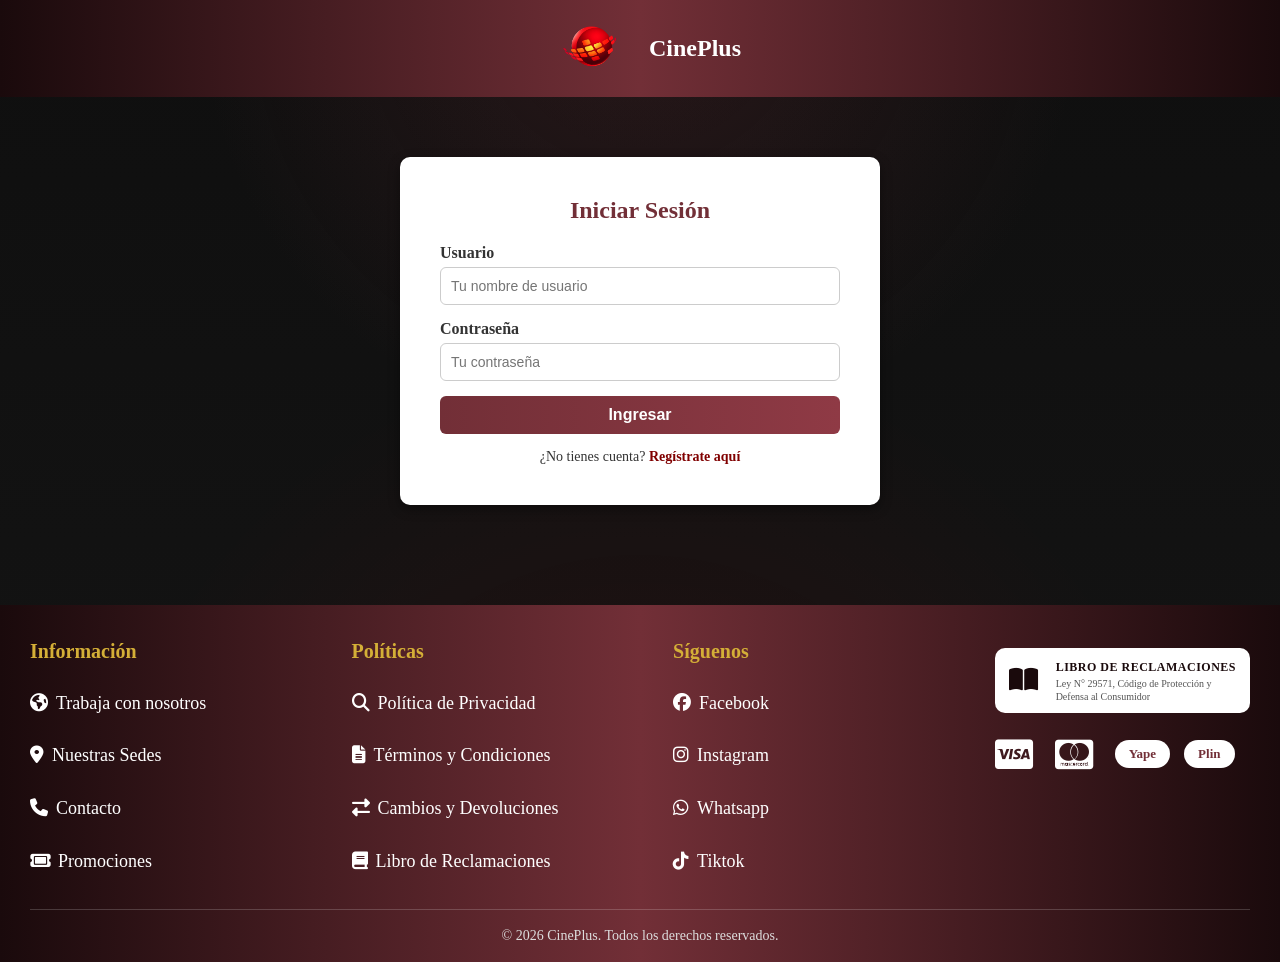
<file: login.html>
<!DOCTYPE html>
<html lang="es">
    <head>
    <meta charset="UTF-8">
    <meta name="viewport" content="width=device-width, initial-scale=1.0">
    <title>Login - CinePlus</title>
    <link rel="stylesheet" href="style.css">
    <link rel="stylesheet" href="https://cdnjs.cloudflare.com/ajax/libs/font-awesome/6.5.2/css/all.min.css">
</head>
<body>
    <header class="header-simple">
            <a href="index.html" class="logo-link">
            <img src="images/icon_cineplus.png" alt="Logo CinePlus">
            <h1>CinePlus</h1>
            </a>
        </header>
    <main>
         <form action="index.html" method="post" class="login-form">
            <h2>Iniciar Sesión</h2>
            <label for="usuario"><strong>Usuario</strong></label>
            <input type="text" id="usuario" name="usuario" placeholder="Tu nombre de usuario" required>
            
            <label for="password"><strong>Contraseña</strong></label>
            <input type="password" id="password" name="password" placeholder="Tu contraseña" required>
            
            <button type="submit" class="btn-login">Ingresar</button>
             <p text align="center" class="registro-link">
              ¿No tienes cuenta? <a href="registrar.html">Regístrate aquí</a>
            </p>
        </form>

    </main>
</body>



<footer class="footer_index">
    <div class="footer-container">

        <div class="footer-col">
            <h4>Información</h4>
            <a href="trabaja-con-nosotros.html"><i class="fa-solid fa-earth-americas"></i>Trabaja con nosotros</a>
            <a href="cines.html"><i class="fa-solid fa-location-dot"></i>Nuestras Sedes</a>
            <a href="contacto.html"><i class="fa-solid fa-phone"></i>Contacto</a>
            <a href="promociones.html"><i class="fa-solid fa-ticket"></i>Promociones</a>
        </div>

        <div class="footer-col">
            <h4>Políticas</h4>
            <a href="politica-privacidad.html"><i class="fa-solid fa-magnifying-glass"></i>Política de Privacidad</a>
            <a href="terminos-condiciones.html"><i class="fa-solid fa-file-lines"></i>Términos y Condiciones</a>
            <a href="cambios-devoluciones.html"><i class="fa-solid fa-right-left"></i>Cambios y Devoluciones</a>
            <a href="libro-reclamaciones.html"><i class="fa-solid fa-book"></i>Libro de Reclamaciones</a>
        </div>

        <div class="footer-col">
            <h4>Síguenos</h4>
            <a href="https://www.facebook.com/" target="_blank"><i class="fab fa-facebook"></i>Facebook</a>
            <a href="https://www.instagram.com/" target="_blank"><i class="fab fa-instagram"></i>Instagram</a>
            <a href="https://wa.me/51999999999" target="_blank"><i class="fab fa-whatsapp"></i>Whatsapp</a>
            <a href="https://www.tiktok.com/" target="_blank"><i class="fab fa-tiktok"></i>Tiktok</a>
        </div>

        <div class="footer-col footer-col-extra">
            <a href="libro-reclamaciones.html" class="footer-libro">
                <i class="fa-solid fa-book-open"></i>
                <div>
                    <strong>LIBRO DE RECLAMACIONES</strong>
                    <span>Ley N° 29571, Código de Protección y Defensa al Consumidor</span>
                </div>
            </a>
            <div class="footer-pagos">
                <i class="fa-brands fa-cc-visa" title="Visa"></i>
                <i class="fa-brands fa-cc-mastercard" title="Mastercard"></i>
                <span class="pago-badge">Yape</span>
                <span class="pago-badge">Plin</span>
            </div>
        </div>

    </div>
    <div class="footer-bottom">
        <p>© 2026 CinePlus. Todos los derechos reservados.</p>
    </div>
</footer>
</html>
</file>
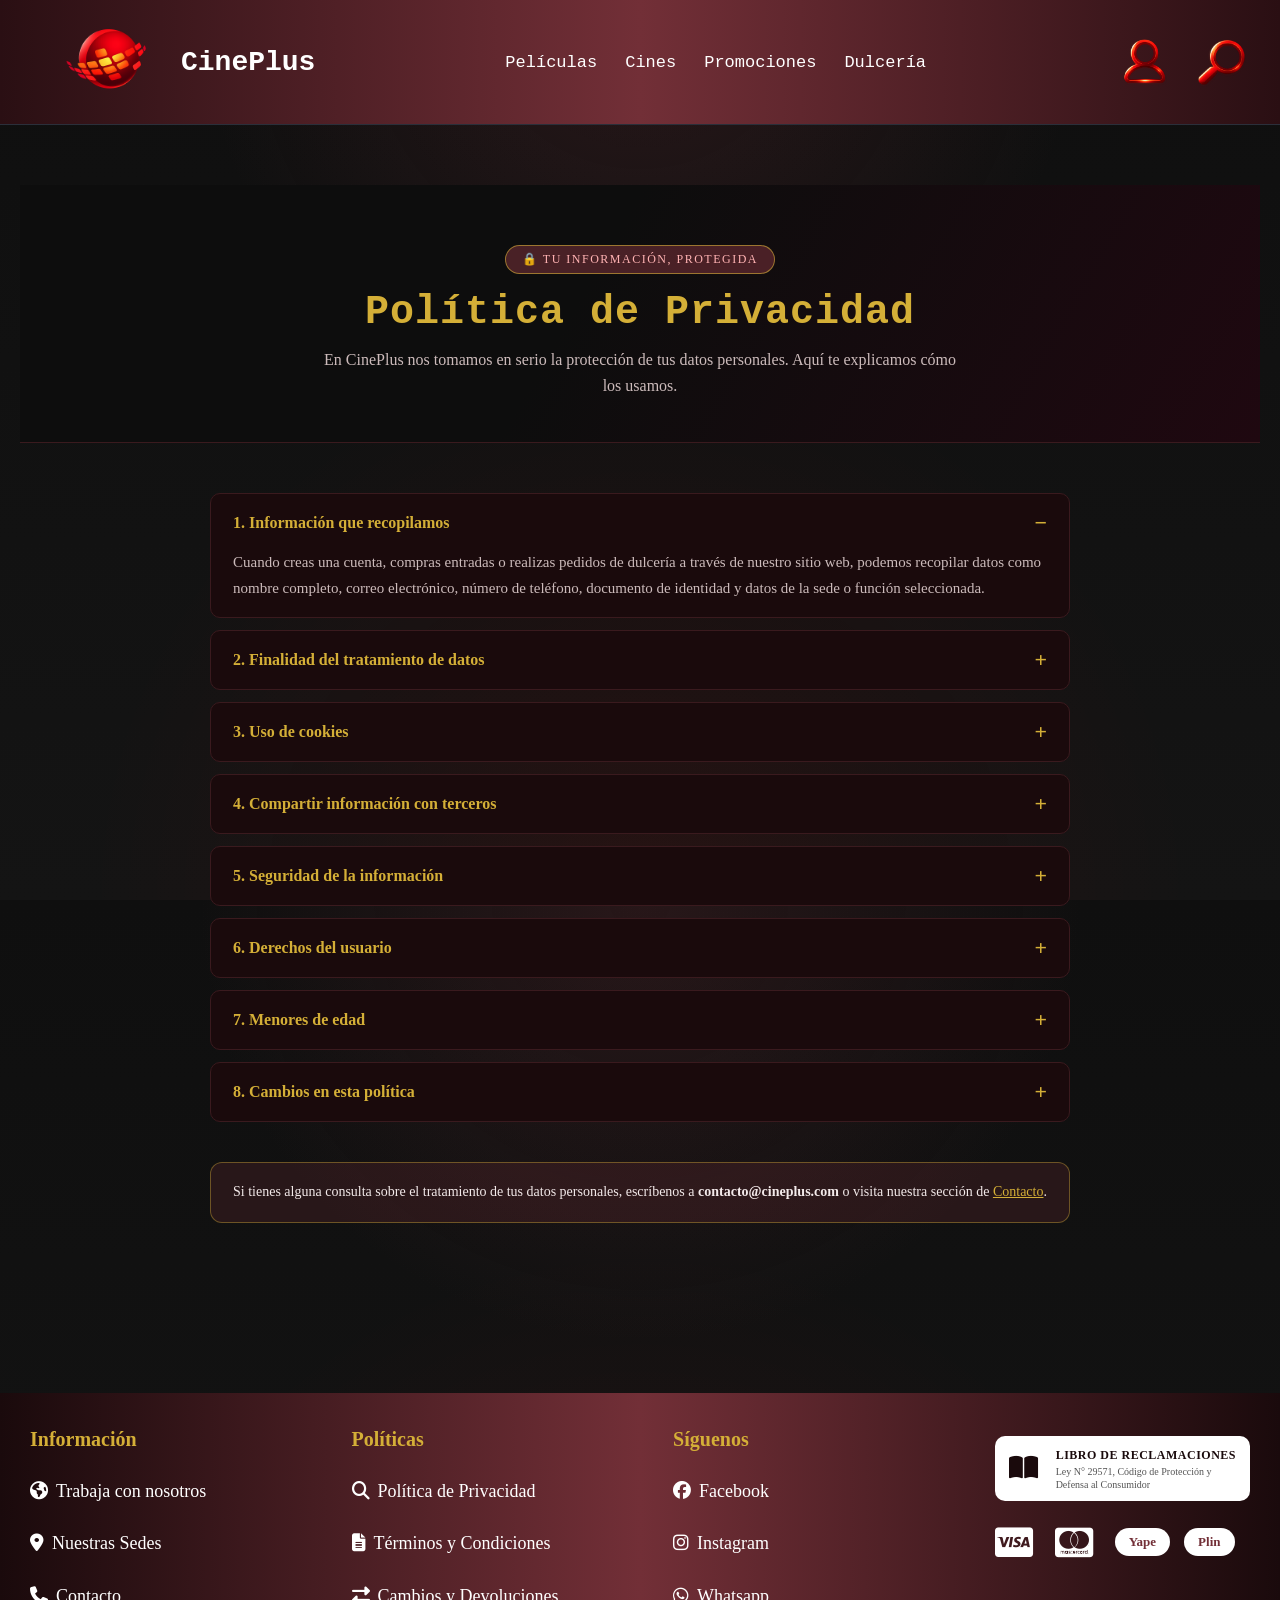
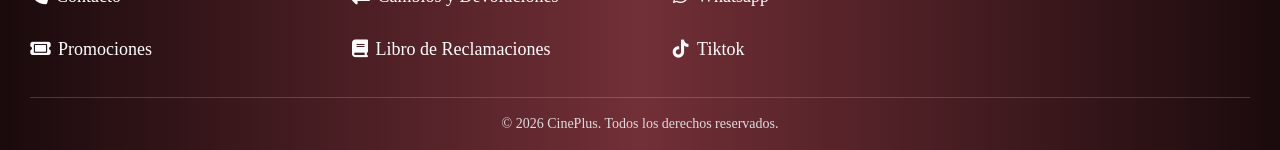
<file: politica-privacidad.html>
<!DOCTYPE html>
<html lang="es">

<head>
    <meta charset="UTF-8">
    <meta name="viewport" content="width=device-width, initial-scale=1.0">
    <title>Política de Privacidad - CinePlus</title>
    <link rel="icon" href="images/icon_cineplus.png">
    <link rel="stylesheet" href="style.css">
    <link rel="stylesheet" href="https://cdnjs.cloudflare.com/ajax/libs/font-awesome/6.5.2/css/all.min.css">
</head>

<body>

<header class="header">

    <a href="index.html" class="logo-link">
        <div class="header_logo">
            <img src="images/icon_cineplus.png" alt="Logo CinePlus">
        </div>
        <h1 class="header_title">CinePlus</h1>
    </a>

    <button class="menu-toggle" id="menuToggle" aria-label="Abrir menú">☰</button>

    <div>
        <nav class="nav">
            <a href="peliculas.html">Películas</a>
            <a href="cines.html">Cines</a>
            <a href="promociones.html">Promociones</a>
            <a href="dulceria.html">Dulcería</a>
        </nav>
    </div>

    <div class="header_acciones">
        <a href="login.html" class="icon_usuario">
            <img src="images/Imagen1.png" alt="Usuario">
        </a>
        <a href="buscador.html" class="icon_buscador">
            <img src="images/buscador.png" alt="Buscar">
        </a>
    </div>

</header>


    <main>

        <section class="static-hero">
            <span class="static-badge">🔒 Tu información, protegida</span>
            <h1>Política de Privacidad</h1>
            <p>En CinePlus nos tomamos en serio la protección de tus datos personales. Aquí te explicamos cómo los usamos.</p>
        </section>

        <div class="static-content">

            <div class="accordion">

                <details class="acc-item" open>
                    <summary>1. Información que recopilamos</summary>
                    <p>
                        Cuando creas una cuenta, compras entradas o realizas pedidos de dulcería a través de nuestro
                        sitio web, podemos recopilar datos como nombre completo, correo electrónico, número de
                        teléfono, documento de identidad y datos de la sede o función seleccionada.
                    </p>
                </details>

                <details class="acc-item">
                    <summary>2. Finalidad del tratamiento de datos</summary>
                    <p>
                        Utilizamos tu información para gestionar la compra de entradas y productos de dulcería,
                        enviarte confirmaciones de tus pedidos, brindarte atención al cliente, mejorar nuestros
                        servicios y, si nos autorizas, enviarte promociones y novedades sobre estrenos.
                    </p>
                </details>

                <details class="acc-item">
                    <summary>3. Uso de cookies</summary>
                    <p>
                        Nuestro sitio web puede utilizar cookies propias y de terceros para recordar tus preferencias,
                        mantener tu sesión iniciada y analizar el uso de la plataforma con fines estadísticos.
                        Puedes configurar tu navegador para rechazar cookies, aunque esto podría afectar algunas
                        funciones del sitio.
                    </p>
                </details>

                <details class="acc-item">
                    <summary>4. Compartir información con terceros</summary>
                    <p>
                        CinePlus no vende ni cede tus datos personales a terceros con fines comerciales. La
                        información solo podrá ser compartida con pasarelas de pago autorizadas para procesar tus
                        compras, o cuando sea requerido por una autoridad competente conforme a la ley.
                    </p>
                </details>

                <details class="acc-item">
                    <summary>5. Seguridad de la información</summary>
                    <p>
                        Aplicamos medidas de seguridad razonables, tanto técnicas como organizativas, para proteger
                        tus datos personales frente a accesos no autorizados, pérdida o uso indebido.
                    </p>
                </details>

                <details class="acc-item">
                    <summary>6. Derechos del usuario</summary>
                    <p>
                        Como titular de tus datos, tienes derecho a acceder, actualizar, rectificar o solicitar la
                        eliminación de tu información personal, así como a oponerte u revocar tu consentimiento para
                        el envío de comunicaciones promocionales, escribiéndonos a nuestro correo de contacto.
                    </p>
                </details>

                <details class="acc-item">
                    <summary>7. Menores de edad</summary>
                    <p>
                        Nuestros servicios están dirigidos a usuarios mayores de edad o menores acompañados por un
                        adulto responsable. No recopilamos deliberadamente datos personales de menores sin la
                        autorización de sus padres o apoderados.
                    </p>
                </details>

                <details class="acc-item">
                    <summary>8. Cambios en esta política</summary>
                    <p>
                        CinePlus podrá actualizar esta Política de Privacidad cuando sea necesario para adaptarla a
                        cambios legales, tecnológicos o en nuestros servicios. Cualquier modificación será publicada
                        en esta misma página con su fecha de actualización.
                    </p>
                </details>

            </div>

            <div class="static-nota">
                Si tienes alguna consulta sobre el tratamiento de tus datos personales, escríbenos a
                <strong>contacto@cineplus.com</strong> o visita nuestra sección de <a href="contacto.html" style="color:#D4AF37;">Contacto</a>.
            </div>

        </div>

    </main>

<footer class="footer_index">
    <div class="footer-container">

        <div class="footer-col">
            <h4>Información</h4>
            <a href="trabaja-con-nosotros.html"><i class="fa-solid fa-earth-americas"></i>Trabaja con nosotros</a>
            <a href="cines.html"><i class="fa-solid fa-location-dot"></i>Nuestras Sedes</a>
            <a href="contacto.html"><i class="fa-solid fa-phone"></i>Contacto</a>
            <a href="promociones.html"><i class="fa-solid fa-ticket"></i>Promociones</a>
        </div>

        <div class="footer-col">
            <h4>Políticas</h4>
            <a href="politica-privacidad.html"><i class="fa-solid fa-magnifying-glass"></i>Política de Privacidad</a>
            <a href="terminos-condiciones.html"><i class="fa-solid fa-file-lines"></i>Términos y Condiciones</a>
            <a href="cambios-devoluciones.html"><i class="fa-solid fa-right-left"></i>Cambios y Devoluciones</a>
            <a href="libro-reclamaciones.html"><i class="fa-solid fa-book"></i>Libro de Reclamaciones</a>
        </div>

        <div class="footer-col">
            <h4>Síguenos</h4>
            <a href="https://www.facebook.com/" target="_blank"><i class="fab fa-facebook"></i>Facebook</a>
            <a href="https://www.instagram.com/" target="_blank"><i class="fab fa-instagram"></i>Instagram</a>
            <a href="https://wa.me/51999999999" target="_blank"><i class="fab fa-whatsapp"></i>Whatsapp</a>
            <a href="https://www.tiktok.com/" target="_blank"><i class="fab fa-tiktok"></i>Tiktok</a>
        </div>

        <div class="footer-col footer-col-extra">
            <a href="libro-reclamaciones.html" class="footer-libro">
                <i class="fa-solid fa-book-open"></i>
                <div>
                    <strong>LIBRO DE RECLAMACIONES</strong>
                    <span>Ley N° 29571, Código de Protección y Defensa al Consumidor</span>
                </div>
            </a>
            <div class="footer-pagos">
                <i class="fa-brands fa-cc-visa" title="Visa"></i>
                <i class="fa-brands fa-cc-mastercard" title="Mastercard"></i>
                <span class="pago-badge">Yape</span>
                <span class="pago-badge">Plin</span>
            </div>
        </div>

    </div>
    <div class="footer-bottom">
        <p>© 2026 CinePlus. Todos los derechos reservados.</p>
    </div>
</footer>


    <script src="script.js"></script>

</body>
</html>
</file>
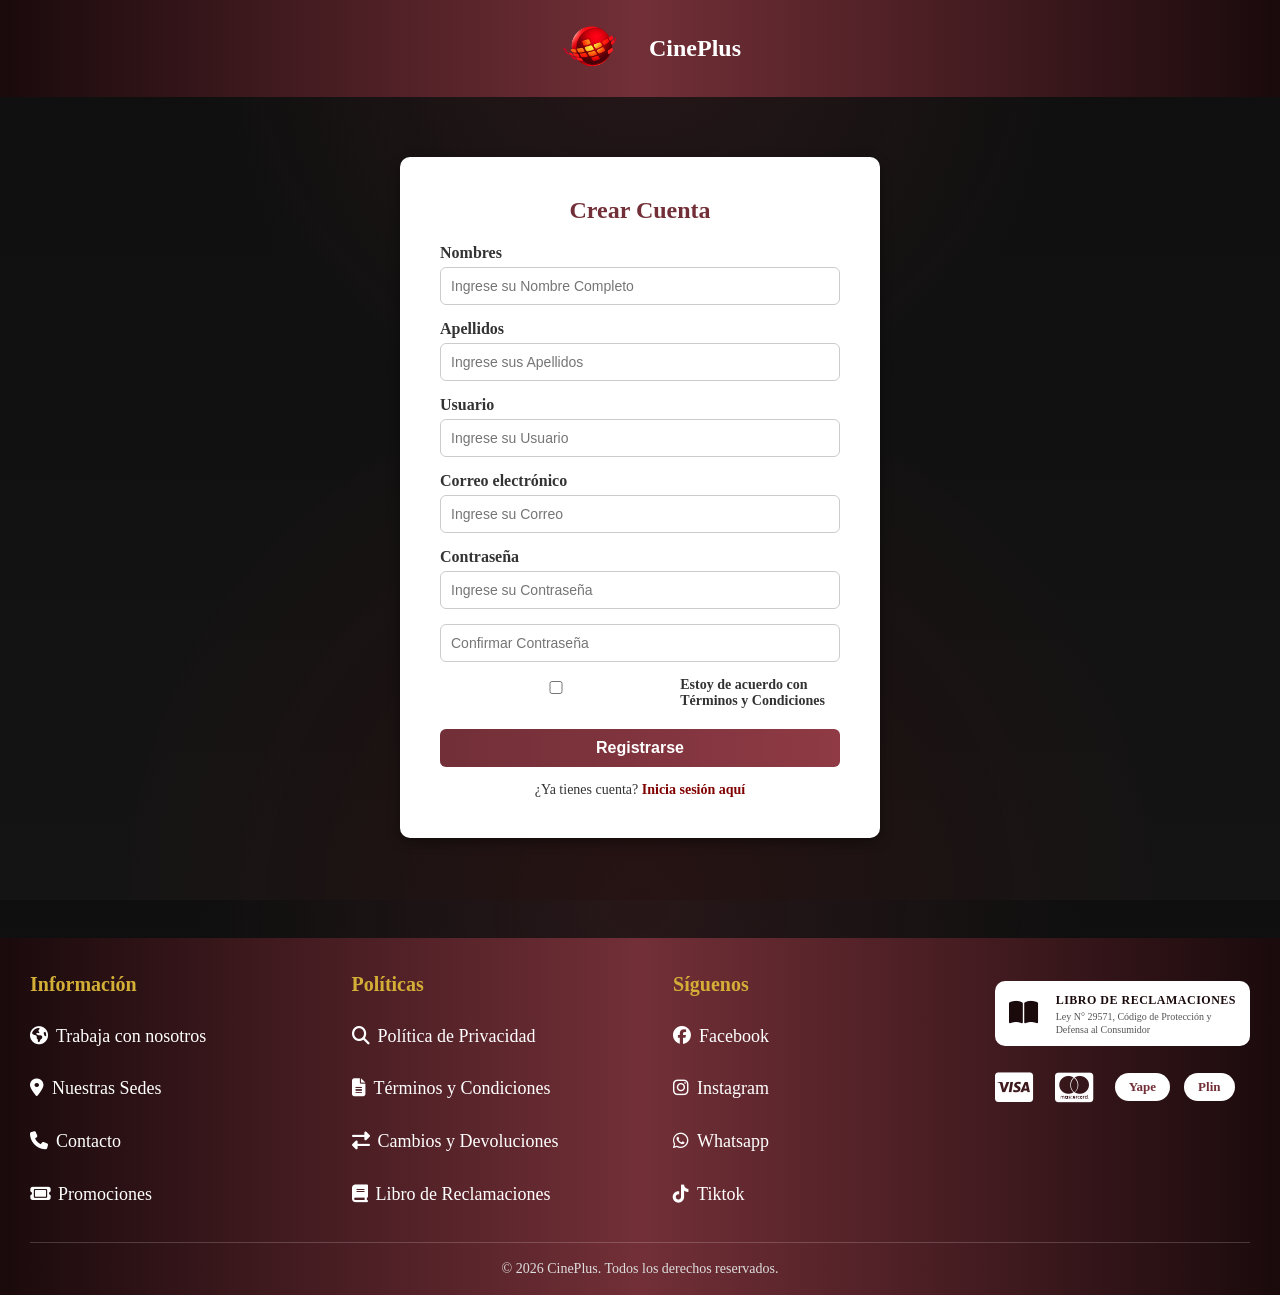
<file: registrar.html>
<!DOCTYPE html>
<html lang="es">
    <head>
      <meta charset="UTF-8">
      <meta name="viewport" content="width=device-width, initial-scale=1.0">
      <title>Registro - CinePlus</title>
      <link rel="stylesheet" href="style.css">
    <link rel="stylesheet" href="https://cdnjs.cloudflare.com/ajax/libs/font-awesome/6.5.2/css/all.min.css">
</head>
    <body>
        <header class="header-simple">
            <a href="index.html" class="logo-link">
            <img src="images/icon_cineplus.png" alt="Logo CinePlus">
            <h1>CinePlus</h1>
            </a>
        </header>

        <main>
          <form action="login.html" method="post" class="login-form">
            <h2>Crear Cuenta</h2>

            <label for="nombre"><strong>Nombres</strong></label>
            <input type="text" id="nombre" name="nombre" placeholder="Ingrese su Nombre Completo" required>

            <label for="apellido"><strong>Apellidos</strong></label>
            <input type="text" id="apellido" name="apellido" placeholder="Ingrese sus Apellidos" required>

            <label for="usuario"><strong>Usuario</strong></label>
            <input type="text" id="usuario" name="usuario" placeholder="Ingrese su Usuario" required>

            <label for="correo"><strong>Correo electrónico</strong></label>
            <input type="email" id="correo" name="correo" placeholder="Ingrese su Correo" required>

            <label for="password"><strong>Contraseña</strong></label>
            <input type="password" id="password" name="password" placeholder="Ingrese su Contraseña" required minlength="6">
            <input type="password" id="confirmar" name="confirmar" placeholder="Confirmar Contraseña" required minlength="6">

            <div class="terminos">
                <input type="checkbox" id="terminos" required>
                <label for="terminos">Estoy de acuerdo con Términos y Condiciones</label>
            </div>

            <button type="submit" class="btn-login">Registrarse</button>
            <p class="registro-link">¿Ya tienes cuenta? <a href="login.html">Inicia sesión aquí</a></p>
        </form>

        </main>
    </body>

    <footer class="footer_index">
    <div class="footer-container">

        <div class="footer-col">
            <h4>Información</h4>
            <a href="trabaja-con-nosotros.html"><i class="fa-solid fa-earth-americas"></i>Trabaja con nosotros</a>
            <a href="cines.html"><i class="fa-solid fa-location-dot"></i>Nuestras Sedes</a>
            <a href="contacto.html"><i class="fa-solid fa-phone"></i>Contacto</a>
            <a href="promociones.html"><i class="fa-solid fa-ticket"></i>Promociones</a>
        </div>

        <div class="footer-col">
            <h4>Políticas</h4>
            <a href="politica-privacidad.html"><i class="fa-solid fa-magnifying-glass"></i>Política de Privacidad</a>
            <a href="terminos-condiciones.html"><i class="fa-solid fa-file-lines"></i>Términos y Condiciones</a>
            <a href="cambios-devoluciones.html"><i class="fa-solid fa-right-left"></i>Cambios y Devoluciones</a>
            <a href="libro-reclamaciones.html"><i class="fa-solid fa-book"></i>Libro de Reclamaciones</a>
        </div>

        <div class="footer-col">
            <h4>Síguenos</h4>
            <a href="https://www.facebook.com/" target="_blank"><i class="fab fa-facebook"></i>Facebook</a>
            <a href="https://www.instagram.com/" target="_blank"><i class="fab fa-instagram"></i>Instagram</a>
            <a href="https://wa.me/51999999999" target="_blank"><i class="fab fa-whatsapp"></i>Whatsapp</a>
            <a href="https://www.tiktok.com/" target="_blank"><i class="fab fa-tiktok"></i>Tiktok</a>
        </div>

        <div class="footer-col footer-col-extra">
            <a href="libro-reclamaciones.html" class="footer-libro">
                <i class="fa-solid fa-book-open"></i>
                <div>
                    <strong>LIBRO DE RECLAMACIONES</strong>
                    <span>Ley N° 29571, Código de Protección y Defensa al Consumidor</span>
                </div>
            </a>
            <div class="footer-pagos">
                <i class="fa-brands fa-cc-visa" title="Visa"></i>
                <i class="fa-brands fa-cc-mastercard" title="Mastercard"></i>
                <span class="pago-badge">Yape</span>
                <span class="pago-badge">Plin</span>
            </div>
        </div>

    </div>
    <div class="footer-bottom">
        <p>© 2026 CinePlus. Todos los derechos reservados.</p>
    </div>
</footer>
</html>
</file>
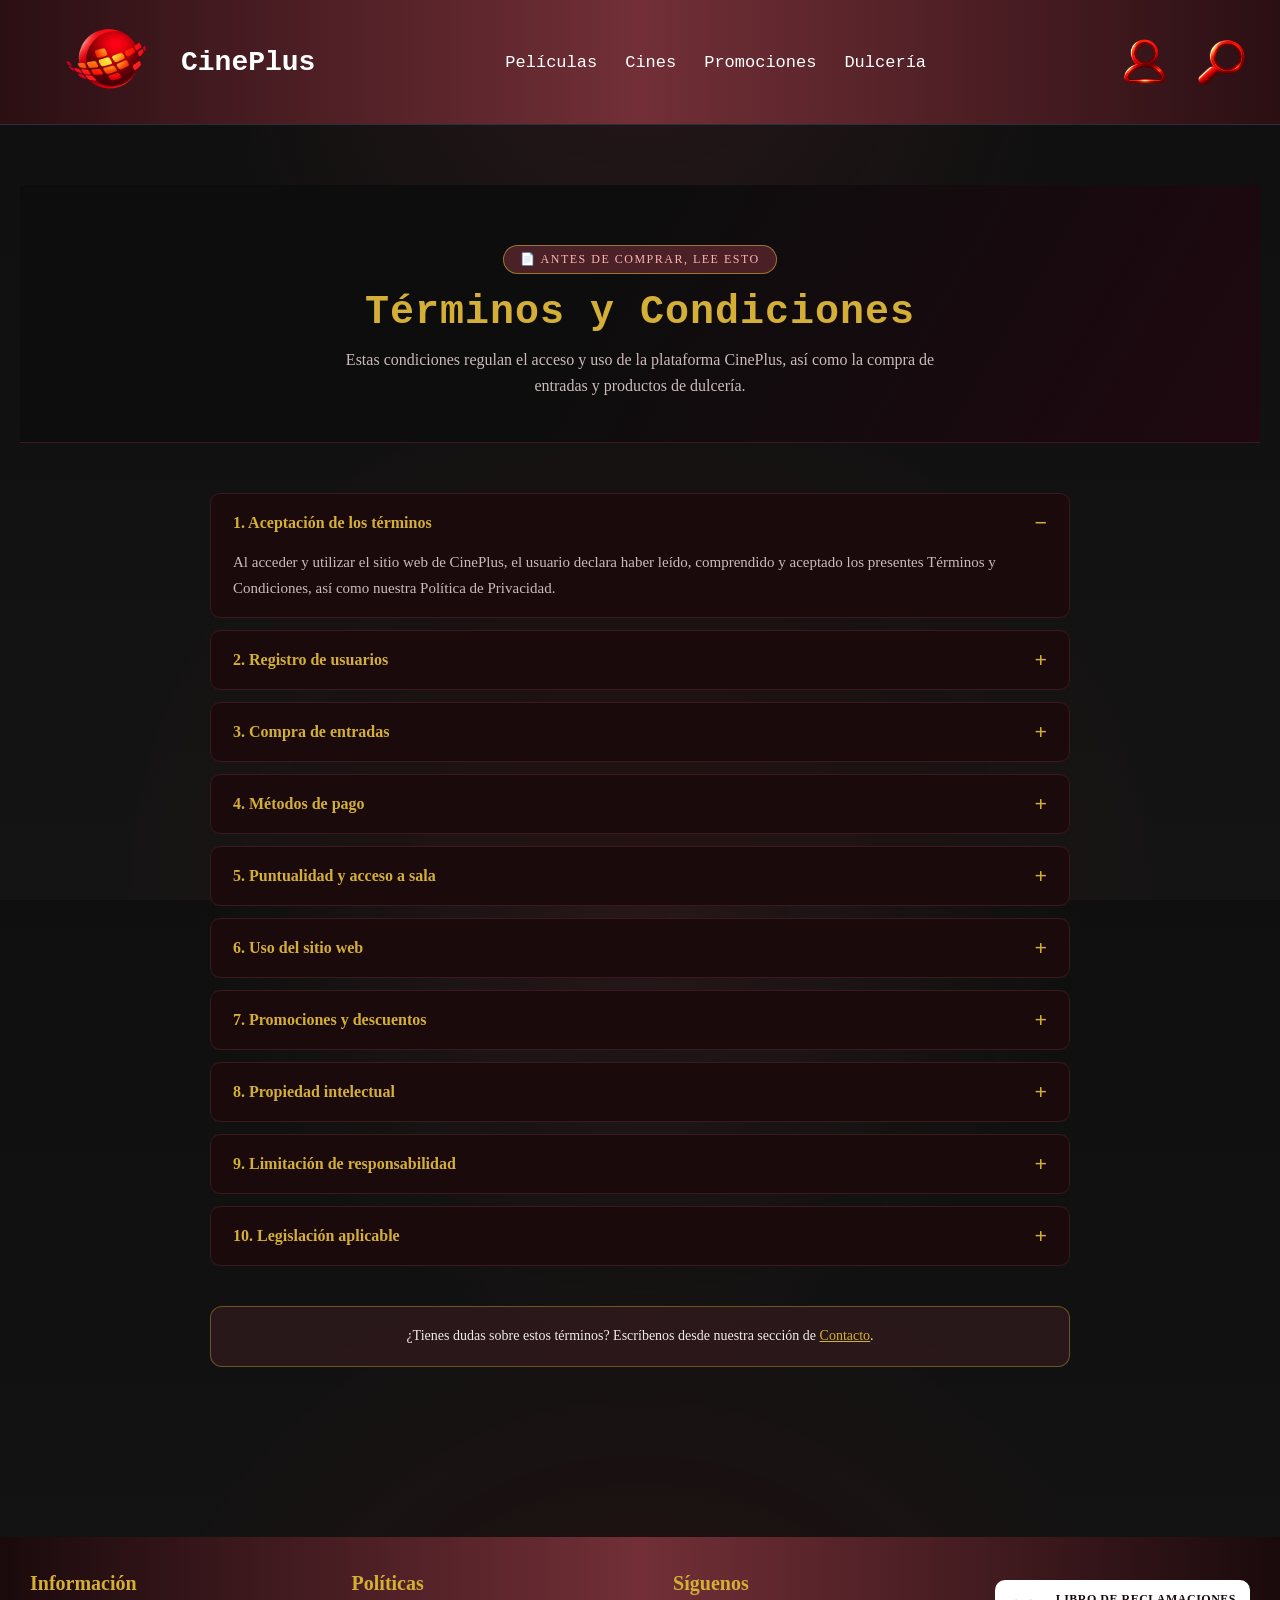
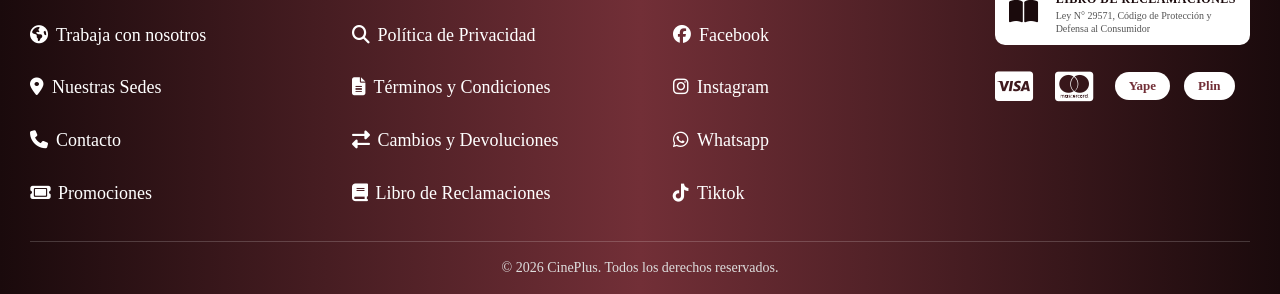
<file: terminos-condiciones.html>
<!DOCTYPE html>
<html lang="es">

<head>
    <meta charset="UTF-8">
    <meta name="viewport" content="width=device-width, initial-scale=1.0">
    <title>Términos y Condiciones - CinePlus</title>
    <link rel="icon" href="images/icon_cineplus.png">
    <link rel="stylesheet" href="style.css">
    <link rel="stylesheet" href="https://cdnjs.cloudflare.com/ajax/libs/font-awesome/6.5.2/css/all.min.css">
</head>

<body>

<header class="header">

    <a href="index.html" class="logo-link">
        <div class="header_logo">
            <img src="images/icon_cineplus.png" alt="Logo CinePlus">
        </div>
        <h1 class="header_title">CinePlus</h1>
    </a>

    <button class="menu-toggle" id="menuToggle" aria-label="Abrir menú">☰</button>

    <div>
        <nav class="nav">
            <a href="peliculas.html">Películas</a>
            <a href="cines.html">Cines</a>
            <a href="promociones.html">Promociones</a>
            <a href="dulceria.html">Dulcería</a>
        </nav>
    </div>

    <div class="header_acciones">
        <a href="login.html" class="icon_usuario">
            <img src="images/Imagen1.png" alt="Usuario">
        </a>
        <a href="buscador.html" class="icon_buscador">
            <img src="images/buscador.png" alt="Buscar">
        </a>
    </div>

</header>


    <main>

        <section class="static-hero">
            <span class="static-badge">📄 Antes de comprar, lee esto</span>
            <h1>Términos y Condiciones</h1>
            <p>Estas condiciones regulan el acceso y uso de la plataforma CinePlus, así como la compra de entradas y productos de dulcería.</p>
        </section>

        <div class="static-content">

            <div class="accordion">

                <details class="acc-item" open>
                    <summary>1. Aceptación de los términos</summary>
                    <p>
                        Al acceder y utilizar el sitio web de CinePlus, el usuario declara haber leído, comprendido y
                        aceptado los presentes Términos y Condiciones, así como nuestra Política de Privacidad.
                    </p>
                </details>

                <details class="acc-item">
                    <summary>2. Registro de usuarios</summary>
                    <p>
                        Para comprar entradas en línea, el usuario podrá crear una cuenta proporcionando información
                        verdadera, completa y actualizada. La cuenta es de uso personal e intransferible, y el
                        usuario es responsable de mantener la confidencialidad de sus datos de acceso.
                    </p>
                </details>

                <details class="acc-item">
                    <summary>3. Compra de entradas</summary>
                    <p>
                        La compra de entradas está sujeta a la disponibilidad de asientos en la sala y función
                        seleccionada. Una vez confirmado el pago, se enviará un comprobante digital que deberá
                        presentarse en la sede para acceder a la sala correspondiente.
                    </p>
                </details>

                <details class="acc-item">
                    <summary>4. Métodos de pago</summary>
                    <p>
                        CinePlus acepta pagos mediante tarjetas de crédito y débito, así como billeteras digitales
                        como Yape y Plin. No almacenamos información bancaria sensible; los pagos son procesados por
                        pasarelas externas seguras.
                    </p>
                </details>

                <details class="acc-item">
                    <summary>5. Puntualidad y acceso a sala</summary>
                    <p>
                        Se recomienda llegar con al menos 15 minutos de anticipación a la función. CinePlus podrá
                        restringir el ingreso a la sala una vez iniciada la proyección, según las políticas de cada
                        sede.
                    </p>
                </details>

                <details class="acc-item">
                    <summary>6. Uso del sitio web</summary>
                    <p>
                        El usuario se compromete a utilizar la plataforma de manera responsable, absteniéndose de
                        realizar actividades fraudulentas, intentar vulnerar la seguridad del sistema o utilizar el
                        contenido del sitio con fines distintos a los previstos.
                    </p>
                </details>

                <details class="acc-item">
                    <summary>7. Promociones y descuentos</summary>
                    <p>
                        Las promociones publicadas en el sitio web tienen vigencia y condiciones específicas que
                        serán indicadas en cada campaña. CinePlus se reserva el derecho de modificar o finalizar una
                        promoción en cualquier momento.
                    </p>
                </details>

                <details class="acc-item">
                    <summary>8. Propiedad intelectual</summary>
                    <p>
                        Todo el contenido del sitio web, incluyendo logotipos, imágenes, textos y diseño, pertenece a
                        CinePlus o cuenta con las autorizaciones correspondientes, quedando prohibida su reproducción
                        sin autorización previa.
                    </p>
                </details>

                <details class="acc-item">
                    <summary>9. Limitación de responsabilidad</summary>
                    <p>
                        CinePlus no será responsable por inconvenientes derivados de fallas técnicas ajenas a la
                        empresa, interrupciones del servicio de internet, o situaciones de fuerza mayor que afecten
                        la prestación del servicio.
                    </p>
                </details>

                <details class="acc-item">
                    <summary>10. Legislación aplicable</summary>
                    <p>
                        Los presentes Términos y Condiciones se rigen por las leyes vigentes de la República del
                        Perú. Cualquier controversia será resuelta conforme al marco legal peruano correspondiente.
                    </p>
                </details>

            </div>

            <div class="static-nota">
                ¿Tienes dudas sobre estos términos? Escríbenos desde nuestra sección de
                <a href="contacto.html" style="color:#D4AF37;">Contacto</a>.
            </div>

        </div>

    </main>

<footer class="footer_index">
    <div class="footer-container">

        <div class="footer-col">
            <h4>Información</h4>
            <a href="trabaja-con-nosotros.html"><i class="fa-solid fa-earth-americas"></i>Trabaja con nosotros</a>
            <a href="cines.html"><i class="fa-solid fa-location-dot"></i>Nuestras Sedes</a>
            <a href="contacto.html"><i class="fa-solid fa-phone"></i>Contacto</a>
            <a href="promociones.html"><i class="fa-solid fa-ticket"></i>Promociones</a>
        </div>

        <div class="footer-col">
            <h4>Políticas</h4>
            <a href="politica-privacidad.html"><i class="fa-solid fa-magnifying-glass"></i>Política de Privacidad</a>
            <a href="terminos-condiciones.html"><i class="fa-solid fa-file-lines"></i>Términos y Condiciones</a>
            <a href="cambios-devoluciones.html"><i class="fa-solid fa-right-left"></i>Cambios y Devoluciones</a>
            <a href="libro-reclamaciones.html"><i class="fa-solid fa-book"></i>Libro de Reclamaciones</a>
        </div>

        <div class="footer-col">
            <h4>Síguenos</h4>
            <a href="https://www.facebook.com/" target="_blank"><i class="fab fa-facebook"></i>Facebook</a>
            <a href="https://www.instagram.com/" target="_blank"><i class="fab fa-instagram"></i>Instagram</a>
            <a href="https://wa.me/51999999999" target="_blank"><i class="fab fa-whatsapp"></i>Whatsapp</a>
            <a href="https://www.tiktok.com/" target="_blank"><i class="fab fa-tiktok"></i>Tiktok</a>
        </div>

        <div class="footer-col footer-col-extra">
            <a href="libro-reclamaciones.html" class="footer-libro">
                <i class="fa-solid fa-book-open"></i>
                <div>
                    <strong>LIBRO DE RECLAMACIONES</strong>
                    <span>Ley N° 29571, Código de Protección y Defensa al Consumidor</span>
                </div>
            </a>
            <div class="footer-pagos">
                <i class="fa-brands fa-cc-visa" title="Visa"></i>
                <i class="fa-brands fa-cc-mastercard" title="Mastercard"></i>
                <span class="pago-badge">Yape</span>
                <span class="pago-badge">Plin</span>
            </div>
        </div>

    </div>
    <div class="footer-bottom">
        <p>© 2026 CinePlus. Todos los derechos reservados.</p>
    </div>
</footer>


    <script src="script.js"></script>

</body>
</html>
</file>
<file: style.css>
/* Response */
@media (max-width: 768px) {

    /*Carrusel*/
    .carrusel {
        height: 320px;
    }

    .slide {
        padding: 0 20px;
        flex-direction: column;
        justify-content: center;
        gap: 12px;
    }

    .slide-contenido h2 {
        font-size: 28px;
    }

    .slide-contenido p {
        font-size: 13px;
        display: none;
    }

    .slide-imagen {
        height: 160px;
    }

    .slide-icon {
        font-size: 60px;
    }

    /* Header en columna en movil */
    .header {
        flex-direction: column;
        gap: 12px;
        text-align: center;
        padding: 15px;
    }

    /* Hero mas compacto */
    .hero h2 {
        font-size: 28px;
        letter-spacing: 2px;
    }

    .hero {
        padding: 60px 20px;
    }

    /* Footer en columna */
    .footer-container {
        flex-direction: column;
        align-items: center;
        text-align: center;
    }

    /* Secciones con scroll horizontal en tablas */
    .sedes,
    .dulceria {
        padding: 20px 15px;
    }

    .tabla-sedes,
    .tabla-menu {
        display: block;
        overflow-x: auto;
        white-space: nowrap;
    }

    /* Login centrado con margen */
    .login-form {
        margin: 30px 20px;
    }

    /* Catalogo de peliculas */
    .catalogo {
        padding: 15px;
        gap: 15px;
    }
}

/*Css index */

* {
    margin: 0;
    padding: 0;
    box-sizing: border-box;
}

html,
body {
    height: 100%;
}

/* BODY - Diseño base oscuro (tema cine)
   FIX: antes habia 3 reglas "body" repetidas en el archivo
   y la ultima (con font-family: Arial) le ganaba a esta por
   estar mas abajo en la cascada, asi que el texto del sitio
   se veia en Arial en vez de Georgia. Se unifico todo en una
   sola regla, incluyendo el fondo cinematografico con gradientes. */
body {
    display: flex;
    flex-direction: column;
    color: #f0f0f0;
    font-family: Georgia, 'Times New Roman', serif;
    min-height: 100vh;
    background:
        radial-gradient(circle at top, rgba(114, 47, 55, 0.25), transparent 40%),
        radial-gradient(circle at bottom, rgba(255, 0, 0, 0.08), transparent 50%),
        linear-gradient(to bottom, #0f0f0f, #141414);
}

main {
    width: 100%;
    min-height: auto;
    padding: 60px 20px;
    flex: 1;
}

/*CSS Header (flexbox) 
#722F37
linear-gradient(to right, ##05070d, #111827, #05070d)
*/

.header {
    background: linear-gradient(to right, #2a0f13, #722F37, #2a0f13);
    color: white;
    display: flex;
    align-items: center;
    justify-content: space-between;
    padding: 12px 30px;
    border-bottom: 1px solid #2b2f3a;
    font-family: 'Courier New', Courier, monospace;

}

/* (logo)*/

.logo-link {
    display: flex;
    align-items: center;
    gap: 1px;
    text-decoration: none;
    color: white;
}

/* Imagen (logo)*/

.header_logo img {
    width: 150px;
    height: auto;
    display: block;
}

/* Letras (logo)*/

.header_title {
    font-size: 28px;
    font-weight: bold;
}

/* Opciones (nav)*/

.nav {
    display: flex;
    gap: 28px;
    align-items: center;
}

/* Letras de la Opcion (nav)*/

.nav a {
    color: white;
    text-decoration: none;
    font-size: 17px;
    transition: 0.3s;
}

/* Letras cuando selecciona(nav)*/

.nav a:hover {
    color: #D4AF37;
}

/* Div general de los Logos de accion*/

.header_acciones {
    display: flex;
    align-items: center;
    gap: 18px;
}

/* Logos de accion*/

.header_acciones a img {
    width: 58px;
    height: 58px;
    object-fit: contain;
    display: block;
}

/*footer GENERAL*/

.footer_index {
    background: linear-gradient(90deg, #1a0a0c 0%, #722F37 50%, #1a0a0c 100%);
    color: white;
    padding: 35px 30px 15px;
    margin-top: 40px;
}

.footer-container {
    display: flex;
    justify-content: space-between;
    align-items: flex-start;
    flex-wrap: wrap;
    gap: 30px;
}



.footer-col {
    display: flex;
    flex-direction: column;
    gap: 8px;
    min-width: 220px;
}

.footer_index h3,
.footer_index h4 {
    margin-bottom: 10px;
    color: #D4AF37;
    font-size: 20px;
}

.footer_index p,
.footer_index a {
    font-size: 18px;
    line-height: 1.6;
}

.footer_index p {
    margin: 0;
    color: #f3eaea;
}

.footer_index a {
    color: white;
    text-decoration: none;
    transition: 0.3s;
    width: fit-content;
}

.footer_index a:hover {
    color: #ffb3b3;
    transform: translateX(3px);
}

.footer-bottom {
    margin-top: 25px;
    padding-top: 15px;
    border-top: 1px solid rgba(255, 255, 255, 0.18);
    text-align: center;
}

.footer-bottom p {
    margin: 0;
    font-size: 14px;
    color: #ddd;
}

/* Css carrusel */

/* Contenedor principal del carrusel */

.carrusel {
    position: relative;
    width: 100%;
    height: 420px;
    overflow: hidden;
    background-color: #0a0a0a;
}

.slide {
    position: absolute;
    top: 0;
    left: 0;
    width: 100%;
    height: 100%;
    display: flex;
    align-items: center;
    justify-content: space-between;
    padding: 0 60px;
    opacity: 0;
    animation: mostrarSlide 12s infinite;
}


/* Fondo del slide 1 (Spider-Man) */

.slide-1 {
    background: linear-gradient(135deg, #0a0a0a 50%, #1a0a0c);
    animation-delay: 0s;
}


/* Fondo del slide 2 (Nueva Sede Callao) */

.slide-2 {
    background: linear-gradient(135deg, #0a0a0a 50%, #0a0f1a);
    animation-delay: 4s;
}


/* Fondo del slide 3 (Promo Parejas) */

.slide-3 {
    background: linear-gradient(135deg, #0a0a0a 50%, #1a0a18);
    animation-delay: 8s;
}

@keyframes mostrarSlide {
    0%, 28%  { opacity: 1; }
    33%, 100% { opacity: 0; }
}
/* Bloque de texto izquierdo del slide */

.slide-contenido {
    max-width: 500px;
    z-index: 2;
}


/* Etiqueta de tipo arriba del titulo */

.slide-badge {
    display: inline-block;
    background-color: #722F37;
    color: white;
    font-size: 13px;
    font-weight: bold;
    padding: 5px 14px;
    border-radius: 4px;
    margin-bottom: 16px;
    letter-spacing: 0.5px;
    border: 1px solid #D4AF37;
}


/* Titulo grande del slide */

.slide-contenido h2 {
    font-size: 52px;
    font-weight: bold;
    color: white;
    margin-bottom: 14px;
    line-height: 1.1;
    text-transform: uppercase;
    letter-spacing: 2px;
}


/* Descripcion del slide */

.slide-contenido p {
    font-size: 16px;
    color: #cccccc;
    line-height: 1.6;
    margin-bottom: 24px;
}


/* Boton de accion del slide */

.btn-slide {
    display: inline-block;
    background-color: #722F37;
    color: white;
    padding: 12px 30px;
    border-radius: 6px;
    font-size: 15px;
    font-weight: bold;
    text-decoration: none;
    transition: background-color 0.3s, color 0.3s;
    border: 2px solid #D4AF37;
}

.btn-slide:hover {
    background-color: #D4AF37;
    color: #0a0a0a;
}


/* Imagen de la pelicula en el slide 1 */

.slide-imagen {
    height: 380px;
    display: flex;
    align-items: center;
    flex-shrink: 0;
}

.slide-imagen img {
    height: 100%;
    width: auto;
    object-fit: contain;
    filter: drop-shadow(0 0 30px rgba(114, 47, 55, 0.6));
}


/* Decoracion visual para slides sin imagen (2 y 3) */

.slide-decoracion {
    display: flex;
    align-items: center;
    justify-content: center;
    flex-shrink: 0;
}

.slide-icon {
    font-size: 130px;
    opacity: 0.12;
}

.carrusel-dots {
    position: absolute;
    bottom: 20px;
    left: 50%;
    transform: translateX(-50%);
    display: flex;
    gap: 10px;
    z-index: 10;
}


/* Punto indicador base */

.dot {
    width: 10px;
    height: 10px;
    background-color: rgba(255, 255, 255, 0.3);
    border-radius: 50%;
    animation: activarDot 12s infinite;
    transition: 0.3s;
}

.dot-1 { animation-delay: 0s; }
.dot-2 { animation-delay: 4s; }
.dot-3 { animation-delay: 8s; }


/* El punto activo se pone dorado y crece un poco */

@keyframes activarDot {
    0%, 28%  {
        background-color: #D4AF37;
        transform: scale(1.4);
    }
    33%, 100% {
        background-color: rgba(255, 255, 255, 0.3);
        transform: scale(1);
    }
}



/* ===== FORMULARIOS LOGIN Y REGISTRO ===== */
.login-form {
    max-width: 480px;
    margin: 0 auto;
    padding: 40px;
    border-radius: 10px;
    background-color: #fff;
    color: #333;
    box-shadow: 0 4px 12px rgba(0, 0, 0, 0.4);
}

.login-form label {
    display: block;
    margin-bottom: 5px;
    font-weight: bold;
    color: #333;
}

.login-form h2 {
    text-align: center;
    margin-bottom: 20px;
    color: #722F37;
    font-size: 24px;
    font-weight: bold;
}

/* Inputs */
.login-form input {
    width: 100%;
    padding: 10px;
    margin-bottom: 15px;
    border: 1px solid #ccc;
    border-radius: 6px;
    font-size: 14px;
    transition: border-color 0.3s, box-shadow 0.3s;
}

.login-form input:focus {
    border-color: #800000;
    box-shadow: 0 0 6px rgba(128, 0, 0, 0.5);
    outline: none;
}

/* Checkbox de términos */
.terminos {
    display: flex;
    align-items: center;
    gap: 8px;
    margin-bottom: 15px;
    font-size: 14px;
    color: #333;
}

/* Botón */
.btn-login {
    width: 100%;
    padding: 10px;
    background: linear-gradient(90deg, #722F37, #8f3a45);
    color: #fff;
    font-size: 16px;
    font-weight: bold;
    border: none;
    border-radius: 6px;
    cursor: pointer;
    transition: transform 0.2s, background 0.3s;
}

.btn-login:hover {
    transform: translateY(-2px);
    background: linear-gradient(90deg, #8f3a45, #a44a55);
}

/* Enlace de registro/login */
.registro-link {
    margin-top: 15px;
    text-align: center;
    font-size: 14px;
}

.registro-link a {
    color: #800000;
    font-weight: bold;
    text-decoration: none;
}

.registro-link a:hover {
    text-decoration: underline;
}


/* ===== HEADER ===== */
.header-simple {
    background: linear-gradient(90deg, #1a0a0c 0%, #722F37 50%, #1a0a0c 100%);
    padding: 15px 30px;
    display: flex;
    align-items: center;
    justify-content: center;
}

.header-simple .logo-link {
    display: flex;
    align-items: center;
    gap: 10px;
    text-decoration: none;
    color: white;
}

.header-simple img {
    width: 100px;
}

.header-simple h1 {
    font-size: 24px;
}

/*
    css de la seccion hero
*/

.hero {
    position: relative;
    background: linear-gradient(135deg, #0a0a0a 0%, #1a0508 40%, #2d0e14 100%);
    padding: 90px 30px;
    text-align: center;
    overflow: hidden;
}

.hero::before {
    content: '';
    position: absolute;
    top: 0;
    left: 0;
    right: 0;
    bottom: 0;
    background: radial-gradient(ellipse at center, rgba(114, 47, 55, 0.25) 0%, transparent 70%);
    pointer-events: none;
}

.hero h2 {
    font-size: 46px;
    color: #ffffff;
    margin-bottom: 15px;
    font-family: 'Courier New', Courier, monospace;
    letter-spacing: 4px;
    text-transform: uppercase;
    position: relative;
}

.hero p {
    font-size: 17px;
    color: #ccb8b8;
    max-width: 550px;
    margin: 0 auto 30px;
    line-height: 1.7;
    position: relative;
}

/* boton del hero */

.hero-botones {
    display: flex;
    gap: 15px;
    justify-content: center;
    flex-wrap: wrap;
    position: relative;
}

.btn-cartelera {
    background-color: #722F37;
    color: white;
    padding: 14px 32px;
    text-decoration: none;
    font-size: 15px;
    font-family: 'Courier New', Courier, monospace;
    border: 2px solid #722F37;
    cursor: pointer;
    transition: 0.3s;
    letter-spacing: 2px;
    text-transform: uppercase;
}

.btn-cartelera:hover {
    background-color: #8f3a45;
    border-color: #8f3a45;
    transform: translateY(-2px);
}

/*
    css del peliculas (se usa en index tmb)
*/


.seccion-titulo {
    text-align: center;
    padding: 40px 30px 20px;
    font-size: 26px;
    font-family: 'Courier New', Courier, monospace;
    color: #ffffff;
    letter-spacing: 3px;
    text-transform: uppercase;
    border-left-color: #D4AF37;

}

.seccion-titulo span {
    color: #c9818a;
}

.seccion-subtitulo {
    text-align: center;
    color: #888;
    margin-top: -10px;
    margin-bottom: 10px;
    font-size: 14px;
    letter-spacing: 1px;
}


/* Css de peliculas */


.catalogo {
    display: flex;
    flex-wrap: wrap;
    justify-content: center;
    gap: 24px;
    padding: 20px 40px 40px;
}

/* BOTON GENERAL */
.btn-comprar,
.btn-detalles {
    border: none;
    padding: 13px;
    border-radius: 30px;
    color: white;
    font-size: 15px;
    cursor: pointer;
    transition: 0.3s;
    font-weight: bold;
}

/* COMPRAR */
.btn-comprar {
    background: linear-gradient(90deg,#d1005b,#ff005d);
} 

/* DETALLES */
.btn-detalles {
    background: linear-gradient(90deg,#0057b8,#007bff);
}

/* HOVER */
.btn-comprar:hover,
.btn-detalles:hover {
    transform: scale(1.05);
}

/* ===================== MODAL ========================= */
/* ===================================================== */

.modal {
    display: none;
    position: fixed;
    z-index: 9999;
    left: 0;
    top: 0;
    width: 100%;
    height: 100%;
    overflow-y: auto;
    background: rgba(0,0,0,0.85);
}

/* CONTENIDO */
.modal-contenido {
    background: #f4f4f4;
    width: 90%;
    max-width: 1200px;
    margin: 40px auto;
    border-radius: 18px;
    overflow: hidden;
    position: relative;
}

/* BOTON CERRAR */
.cerrar {
    position: absolute;
    top: 15px;
    right: 25px;
    font-size: 40px;
    color: white;
    cursor: pointer;
    z-index: 10;
}

/* TRAILER */
.contenedor-trailer iframe {
    width: 100%;
    height: 450px;
    display: block;
}

/* SECCION INFO */
.detalle-info {
    display: flex;
    gap: 45px;
    align-items: center;
    padding: 50px;
}

/* IMAGEN DEL DETALLE */
.detalle-info img {
    width: 280px;
    border-radius: 14px;
    box-shadow: 0 8px 18px rgba(0,0,0,0.35);
}

/* TEXTO */
.detalle-texto {
    flex: 1;
}

.detalle-texto h2 {
    font-size: 60px;
    color: #0057b8;
    line-height: 1.1;
    margin-bottom: 15px;
}

/* META */
.detalle-meta {
    color: #333;
    font-size: 18px;
    margin-bottom: 25px;
}

/* TITULO SINOPSIS */
.detalle-texto h3 {
    color: #0057b8;
    font-size: 38px;
    margin-bottom: 10px;
}

/* DESCRIPCION */
.detalle-texto p {
    color: #222;
    font-size: 19px;
    line-height: 1.8;
}

/* BOTON GRANDE */
.btn-comprar.grande {
    margin-top: 25px;
    padding: 15px 35px;
    font-size: 18px;
}

/* ===================================================== */
/* ==================== RESPONSIVE ===================== */
/* ===================================================== */

@media(max-width:900px){

    .detalle-info {
        flex-direction: column;
        text-align: center;
        padding: 30px 20px;
    }

    .detalle-texto h2 {
        font-size: 38px;
    }

    .detalle-texto h3 {
        font-size: 28px;
    }

    .detalle-texto p {
        font-size: 16px;
    }

    .detalle-info img {
        width: 220px;
    }

    .contenedor-trailer iframe {
        height: 260px;
    }

    .pelicula {
        width: 100%;
        max-width: 320px;
    }

    .catalogo {
        padding: 15px;
        gap: 15px;
    }
}
/* Tarjeta individual de pelicula */

.pelicula {
    position: relative;
    background-color: #1a1a1a;
    width: 230px;
    border-radius: 12px;
    overflow: hidden;
    text-align: center;
    transition: transform 0.3s, box-shadow 0.3s;
    border: 1px solid #262626;
    padding-bottom: 18px;
}

/* Imagen del poster */

.pelicula img {
    width: 100%;
    height: 320px;
    object-fit: cover;
    display: block;
}

/* Titulo de la pelicula */

.pelicula h3 {
    margin: 12px 0 6px;
    color: #ffffff;
    font-size: 17px;
    padding: 0 12px;
    font-family: 'Courier New', Courier, monospace;
}

/* Descripcion breve */

.pelicula p {
    font-size: 13px;
    padding: 0 14px;
    color: #bbb;
    line-height: 1.5;
    min-height: 70px;
}

/* Etiqueta de genero */

.pelicula .genero {
    display: inline-block;
    background-color: #722F37;
    color: white;
    font-size: 11px;
    padding: 5px 10px;
    margin-top: 10px;
    border-radius: 20px;
    letter-spacing: 1px;
    font-family: 'Courier New', Courier, monospace;
    border: 1px solid #D4AF37;

}

/* CINTA ESTRENO */
.pelicula .cinta {
    position: absolute;
    top: 18px;
    left: -45px;
    background: #d1005b;
    color: white;
    padding: 10px 50px;
    transform: rotate(-35deg);
    font-size: 14px;
    font-weight: bold;
    z-index: 5;
}

/* Efecto hover de la tarjeta */

.pelicula:hover {
    transform: scale(1.04);
    box-shadow: 0 0 20px rgba(212, 175, 55, 0.4),
                0 0 8px  rgba(114,  47,  55, 0.4);
}

.marco img {
    max-width:  150px;   /* antes estaba en 100px, ahora más grande */
    border-radius: 15px;
    margin-bottom: 10px;
    width: 160px;       
    height: 160px;      
    object-fit: cover;      
    transition: transform 0.3s;        /
}

.marco img:hover {
    transform: rotate(-2deg) scale(1.1);
}





/* ===== DULCERÍA UNIFICADA CON ESTILO PROMOCIONES ===== */

.dulceria-section {
    padding: 50px 30px 60px;
    text-align: center;
    max-width: 1200px;
    margin: 0 auto;
    position: relative;
}

.dulceria-main-title {
    font-size: 42px;
    color: #ff4d4d;
    margin-bottom: 10px;
    letter-spacing: 4px;
    font-family: 'Poppins', sans-serif;
}

.dulceria-main-subtitle {
    color: #ccc;
    margin-bottom: 40px;
    font-family: 'Poppins', sans-serif;
}

/* Menú de filtros estilo promociones */
.dulceria-menu {
    display: flex;
    justify-content: center;
    flex-wrap: wrap;
    gap: 15px;
    margin-bottom: 45px;
}

.menu-btn {
    background: #722F37;
    color: white;
    border: none;
    padding: 10px 24px;
    border-radius: 30px;
    cursor: pointer;
    font-weight: bold;
    font-family: 'Poppins', sans-serif;
    transition: all 0.3s ease;
    letter-spacing: 1px;
}

.menu-btn:hover {
    background: #ff4d4d;
    transform: translateY(-3px);
}

.menu-btn.active {
    background: #ff4d4d;
    box-shadow: 0 0 12px rgba(255, 77, 77, 0.5);
}

/* Grid de productos (igual que promociones-grid) */
.dulceria-grid {
    display: grid;
    grid-template-columns: repeat(auto-fit, minmax(280px, 1fr));
    gap: 30px;
    width: 100%;
}

/* Tarjeta de producto (idéntica a promo-box) */
.dulceria-card {
    position: relative;
    overflow: hidden;
    border-radius: 18px;
    background: rgba(255, 255, 255, 0.04);
    backdrop-filter: blur(6px);
    border: 1px solid rgba(255, 255, 255, 0.08);
    transition: 0.4s ease;
    box-shadow: 0 10px 30px rgba(0, 0, 0, 0.4);
    display: flex;
    flex-direction: column;
    align-items: center;
    padding-bottom: 20px;
    animation: fadeUp 0.7s ease both;
}

.dulceria-card:hover {
    transform: translateY(-10px);
    box-shadow: 0 0 25px rgba(255, 0, 0, 0.35);
}

/* Imagen */
.dulceria-card img {
    width: 100%;
    height: 230px;
    object-fit: cover;
    transition: 0.4s ease;
}

.dulceria-card:hover img {
    transform: scale(1.06);
}

/* Título */
.dulceria-card h3 {
    margin-top: 18px;
    color: #fff;
    font-size: 22px;
    font-family: 'Poppins', sans-serif;
}

/* Descripción */
.dulceria-card p {
    color: #d4d4d4;
    margin: 10px 20px;
    font-size: 14px;
    font-family: 'Poppins', sans-serif;
}

/* Precio */
.precio-dulce {
    display: inline-block;
    margin: 10px 0 15px;
    background: #ff3131;
    color: white;
    padding: 8px 16px;
    border-radius: 30px;
    font-weight: bold;
    font-family: 'Poppins', sans-serif;
}

/* Botón unificado con promociones */
.btn-dulceria {
    background: linear-gradient(90deg, #722F37, #ff4d4d);
    color: white;
    border: none;
    outline: none;
    padding: 12px 18px;
    border-radius: 8px;
    cursor: pointer;
    font-weight: bold;
    transition: 0.3s ease;
    letter-spacing: 1px;
    width: calc(100% - 40px);
    margin: 0 20px 10px;
    font-family: 'Poppins', sans-serif;
}

.btn-dulceria:hover {
    background: white;
    color: #722F37;
    transform: scale(1.05);
}

/* Efecto de brillo (igual que promociones) */
.dulceria-card::before {
    content: "";
    position: absolute;
    top: -100%;
    left: -100%;
    width: 200%;
    height: 200%;
    background: linear-gradient(120deg, transparent, rgba(255, 255, 255, 0.08), transparent);
    transform: rotate(25deg);
    transition: 0.6s;
    pointer-events: none;
}

.dulceria-card:hover::before {
    top: 0;
    left: 0;
}

/* Responsive para dulcería */
@media (max-width: 768px) {
    .dulceria-section {
        padding: 40px 15px;
    }
    
    .dulceria-main-title {
        font-size: 28px;
    }
    
    .dulceria-menu {
        gap: 10px;
    }
    
    .menu-btn {
        padding: 8px 18px;
        font-size: 12px;
    }
}

@media (max-width: 480px) {
    .dulceria-main-title {
        font-size: 24px;
    }
    
    .dulceria-card p {
        font-size: 12px;
    }
}

/* ===== CORRECCIÓN DE IMÁGENES EN DULCERÍA ===== */
.dulceria-img-container {
    width: 100%;
    display: flex;
    justify-content: center;
    align-items: center;
    background: #1a1a1a;
    padding: 20px 0;
}

.dulceria-card img {
    width: auto;
    max-width: 85%;
    height: auto;
    max-height: 180px;
    object-fit: contain; /* Mantiene la proporción natural */
    transition: transform 0.3s ease;
}

.dulceria-card:hover img {
    transform: scale(1.05);
}

/* Mejora de textos */
.dulceria-card .descripcion {
    font-size: 12px;
    color: #bbb;
    line-height: 1.4;
    padding: 0 12px;
    margin: 8px 0;
}

.dulceria-card h3 {
    font-size: 18px;
    margin-top: 12px;
}

.precio-dulce {
    font-size: 18px;
    margin: 8px 0 12px;
}

/* ===== TOAST NOTIFICATION (esquina bonita) ===== */
.toast-notification {
    position: fixed;
    bottom: 30px;
    right: -400px;
    background: linear-gradient(135deg, #1a1a2e, #16213e);
    color: white;
    padding: 16px 24px;
    border-radius: 50px;
    display: flex;
    align-items: center;
    gap: 14px;
    box-shadow: 0 10px 30px rgba(0, 0, 0, 0.4), 0 0 0 2px rgba(255, 77, 77, 0.3);
    z-index: 9999;
    transition: right 0.4s cubic-bezier(0.68, -0.55, 0.265, 1.55);
    font-family: 'Poppins', sans-serif;
    backdrop-filter: blur(8px);
    border: 1px solid rgba(255, 77, 77, 0.5);
}

.toast-notification.show {
    right: 30px;
}

.toast-icon {
    font-size: 32px;
    animation: pop 0.4s ease;
}

.toast-message {
    display: flex;
    flex-direction: column;
}

.toast-message strong {
    font-size: 15px;
    color: #ff4d4d;
    letter-spacing: 0.5px;
}

.toast-message span {
    font-size: 13px;
    color: #ddd;
}

@keyframes pop {
    0% {
        transform: scale(0.5);
        opacity: 0;
    }
    80% {
        transform: scale(1.2);
    }
    100% {
        transform: scale(1);
        opacity: 1;
    }
}

/* Responsive para toast */
@media (max-width: 768px) {
    .toast-notification {
        bottom: 20px;
        right: -380px;
        padding: 12px 18px;
    }
    
    .toast-notification.show {
        right: 20px;
    }
    
    .toast-icon {
        font-size: 24px;
    }
    
    .toast-message strong {
        font-size: 13px;
    }
    
    .toast-message span {
        font-size: 11px;
    }
}
























/* ===== PROMOCIONES===== */

.promociones {
background: radial-gradient(circle at center, #0a0a0a, #000);
padding: 60px 20px;
text-align: center;
}

/* TITULOS */
.promo-titulo {
font-size: 30px;
letter-spacing: 4px;
color: #ff4d4d;
margin-bottom: 10px;
}

.promo-subtitulo {
color: #bbb;
margin-bottom: 40px;
}

/* GRID */
.promociones-grid {
display: grid;
grid-template-columns: repeat(3, 1fr);
gap: 20px;
}

/* TARJETAS */
.promociones .promo-card {
background: linear-gradient(160deg, #2a0f13, #111);
height: 280px;
padding: 20px;
border-radius: 12px;
display: flex;
flex-direction: column;
justify-content: space-between;
border: 1px solid #3a1a1a;
transition: 0.3s;
position: relative;
overflow: hidden;
}

/* EFECTO LUZ ROJA */
.promociones .promo-card::before {
content: "";
position: absolute;
top: -100%;
left: -100%;
width: 200%;
height: 200%;
background: linear-gradient(120deg, transparent, rgba(255,0,0,0.2), transparent);
transform: rotate(25deg);
transition: 0.5s;
}

.promociones .promo-card:hover::before {
top: 0;
left: 0;
}

/* TITULO */
.promociones .promo-card h3 {
font-size: 17px;
color: #fff;
}

/* DESCRIPCIÓN */
.promociones .promo-card p {
font-size: 14px;
color: #ddd;
}

/* CONDICIONES */
.promociones .promo-condiciones {
list-style: none;
padding: 0;
margin: 10px 0;
font-size: 12px;
color: #ccc;
text-align: left;
}

.promociones .promo-condiciones li {
margin-bottom: 4px;
padding-left: 12px;
position: relative;
}

.promociones .promo-condiciones li::before {
content: "•";
position: absolute;
left: 0;
color: #ff4d4d;
}

/* PRECIO */
.promociones .promo-card span {
color: #ff6666;
font-size: 18px;
font-weight: bold;
}

/* HOVER */
.promociones .promo-card:hover {
transform: none; /* elimina movimiento /
background: linear-gradient(160deg, #3a141a, #1a0a0c); /más rojo */
border: 1px solid #ff4d4d;
box-shadow: 0 0 15px rgba(255, 0, 0, 0.4);
}

/* RESPONSIVE */
@media (max-width: 768px) {
.promociones-grid {
grid-template-columns: 1fr;
}
}








/* ===== FIX PROMOCIONES (CENTRADO Y ANCHO COMPLETO) ===== */

/* Hace que promociones ocupe TODO el ancho */
.promociones {
width: 100%;
max-width: 1200px;
margin: 0 auto;
}

/* Evita que el main limite el ancho */
main {
width: 100%;
}

/* GRID centrado y uniforme */
.promociones-grid {
display: grid;
grid-template-columns: repeat(3, 1fr);
gap: 25px;
width: 100%;
}

/* TARJETAS */
.promociones .promo-card {
width: 100%;
}

/* RESPONSIVE */
@media (max-width: 768px) {
.promociones-grid {
grid-template-columns: 1fr;
}
}














/* ===================================================== */
/* =============== CINES + PROMOCIONES ============ */
/* ===================================================== */

/* ===== ANIMACION GENERAL ===== */
.cine-card,
.promo-box{
    animation: fadeUp 0.7s ease both;
}

@keyframes fadeUp{
    from{
        opacity:0;
        transform: translateY(20px);
    }
    to{
        opacity:1;
        transform: translateY(0);
    }
}

/* =============================== */
/* HOVER LIMPIO TIPO CINE PREMIUM */
/* =============================== */

.cine-card,
.promo-box{
    position: relative;
    transition: transform 0.35s ease, box-shadow 0.35s ease;
}

/* Hover elegante (sin brillos encima) */
.cine-card:hover,
.promo-box:hover{
    transform: translateY(-10px) scale(1.03);
    box-shadow: 0 15px 35px rgba(0,0,0,0.6),
                0 0 18px rgba(255,0,0,0.15);
}

/* Imagen más suave al hover */
.cine-card img,
.promo-box img{
    transition: transform 0.4s ease;
}

.cine-card:hover img,
.promo-box:hover img{
    transform: scale(1.05);
}

/* ===================================================== */
/* ===================== CINES ========================= */
/* ===================================================== */

.cine-section{
    padding: 80px 40px;
    text-align: center;
}

.cine-title{
    font-size: 42px;
    color: #ff4d4d;
    margin-bottom: 10px;
    letter-spacing: 3px;
}

.cine-subtitle{
    color: #ccc;
    margin-bottom: 50px;
}

.cine-grid{
    display: grid;
    grid-template-columns: repeat(auto-fit, minmax(280px,1fr));
    gap: 30px;
}

.cine-card{
    position: relative;
    overflow: hidden;
    border-radius: 18px;
    background: linear-gradient(160deg, #2a0f13, #111);
    border: 1px solid rgba(255,255,255,0.08);
    box-shadow: 0 10px 30px rgba(0,0,0,0.5);
    transition: transform 0.35s ease, box-shadow 0.35s ease;
}

/* hover limpio */
.cine-card:hover{
    transform: translateY(-10px) scale(1.03);
    box-shadow: 0 15px 35px rgba(0,0,0,0.6),
                0 0 18px rgba(255,0,0,0.15);
}

/* imagen suave */
.cine-card img{
    width: 100%;
    height: 220px;
    object-fit: cover;
    transition: transform 0.4s ease;
}

.cine-card:hover img{
    transform: scale(1.05);
}

.cine-card img{
    width: 100%;
    height: 220px;
    object-fit: cover;
    transition: 0.4s ease;
}

.cine-card:hover img{
    transform: scale(1.06);
}

.cine-card h3{
    margin-top: 18px;
    color: #fff;
    font-size: 22px;
}

.cine-card p{
    color: #d4d4d4;
    margin: 10px 20px;
}

.cine-card button{
    margin: 20px;
    width: calc(100% - 40px);
    padding: 13px;
    border: none;
    border-radius: 30px;
    background: linear-gradient(90deg,#722F37,#ff4d4d);
    color: white;
    font-weight: bold;
    cursor: pointer;
    text-transform: uppercase;
    letter-spacing: 1px;
    transition: 0.3s ease;
}

.cine-card button:hover{
    transform: scale(1.04);
    box-shadow: 0 0 15px rgba(255,0,0,0.45);
}

/* ===================================================== */
/* ================= PROMOCIONES ======================= */
/* ===================================================== */

.promo-section{
    padding: 80px 40px;
    text-align: center;
}

.promo-main-title{
    font-size: 42px;
    color: #ff4d4d;
    margin-bottom: 10px;
    letter-spacing: 4px;
}

.promo-main-subtitle{
    color: #ccc;
    margin-bottom: 50px;
}

.promo-grid{
    display: grid;
    grid-template-columns: repeat(auto-fit,minmax(280px,1fr));
    gap: 30px;
}

.promo-box{
    position: relative;
    overflow: hidden;
    border-radius: 18px;
    background: rgba(255,255,255,0.04);
    backdrop-filter: blur(6px);
    border: 1px solid rgba(255,255,255,0.08);
    transition: 0.4s ease;
    box-shadow: 0 10px 30px rgba(0,0,0,0.4);
}

.promo-box:hover{
    transform: translateY(-10px);
    box-shadow: 0 0 25px rgba(255,0,0,0.35);
}

.promo-box img{
    width: 100%;
    height: 230px;
    object-fit: cover;
    transition: 0.4s ease;
}

.promo-box:hover img{
    transform: scale(1.06);
}

.promo-box h3{
    margin-top: 18px;
    color: #fff;
    font-size: 22px;
}

.promo-box p{
    color: #d4d4d4;
    margin: 10px 20px;
}

.promo-box span{
    display: inline-block;
    margin: 10px 0 15px;
    background: #ff3131;
    color: white;
    padding: 8px 16px;
    border-radius: 30px;
    font-weight: bold;
}

.promo-box button{
    width: calc(100% - 40px);
    margin: 0 20px 25px;
    padding: 13px;
    border: none;
    border-radius: 30px;
    background: white;
    color: #ff3131;
    font-weight: bold;
    cursor: pointer;
    text-transform: uppercase;
    letter-spacing: 1px;
    transition: 0.3s ease;
}

.promo-box button:hover{
    background: #ff3131;
    color: white;
    transform: scale(1.03);
}

/* TAG */
.promo-tag{
    position: absolute;
    top: 12px;
    right: 12px;
    background: gold;
    color: black;
    padding: 6px 14px;
    border-radius: 30px;
    font-size: 12px;
    font-weight: bold;
}

/* ===================================================== */
/* ================= RESPONSIVE ======================== */
/* ===================================================== */

@media (max-width:768px){

    .cine-section,
    .promo-section{
        padding: 50px 20px;
    }

    .cine-title,
    .promo-main-title{
        font-size: 30px;
    }

    .cine-card h3,
    .promo-box h3{
        font-size: 20px;
    }
}

@media (max-width:480px){

    .cine-title,
    .promo-main-title{
        font-size: 24px;
    }

    .cine-card p,
    .promo-box p{
        font-size: 14px;
    }
}











/* fondo tipo pelicula suave */
body::before{
    content:"";
    position:fixed;
    top:0;
    left:0;
    width:100%;
    height:100%;
    background:
        url("https://images.unsplash.com/photo-1489599849927-2ee91cede3ba?auto=format&fit=crop&w=1200&q=60")
        center/cover no-repeat;
    opacity:0.05;
    filter: blur(2px);
    z-index:-2;
}
/* ===== SECCIONES MAS COMPACTAS ===== */
.cine-section,
.promo-section{
    padding: 50px 30px 60px;
    text-align: center;
    max-width: 1200px;
    margin: 0 auto;
    position: relative;
}

/* luz cinematica suave */
.cine-section::before,
.promo-section::before{
    content:"";
    position:absolute;
    width:600px;
    height:600px;
    background: radial-gradient(circle, rgba(255,0,0,0.08), transparent 70%);
    top:-200px;
    left:50%;
    transform: translateX(-50%);
    z-index:-1;
    pointer-events:none;
}

/* ===== TITULOS ===== */
.cine-title,
.promo-main-title{
    font-size: 38px;
    color: #ff4d4d;
    letter-spacing: 3px;
}

.cine-subtitle,
.promo-main-subtitle{
    color:#ccc;
    margin-bottom:40px;
}

/* ===== ANIMACION ENTRADA ===== */
.cine-card,
.promo-box{
    animation: fadeUp 0.7s ease both;
    will-change: transform;
}

@keyframes fadeUp{
    from{
        opacity:0;
        transform: translateY(20px);
    }
    to{
        opacity:1;
        transform: translateY(0);
    }
}

/* ===== EFECTO BRILLO ===== */
.cine-card::before,
.promo-box::before{
    content:"";
    position:absolute;
    top:-100%;
    left:-100%;
    width:200%;
    height:200%;
    background: linear-gradient(
        120deg,
        transparent,
        rgba(255,255,255,0.08),
        transparent
    );
    transform: rotate(25deg);
    transition: 0.6s;
    pointer-events:none;
}

.cine-card:hover::before,
.promo-box:hover::before{
    top:0;
    left:0;
}

/* ===== HOVER GENERAL ===== */
.cine-card:hover,
.promo-box:hover{
    transform: translateY(-10px) scale(1.02);
    transition: 0.35s ease;
}

/* ===== IMAGENES ===== */
.cine-card img,
.promo-box img{
    transition: 0.4s ease;
}

.cine-card:hover img,
.promo-box:hover img{
    transform: scale(1.06);
}

/* ===== BOTONES ===== */
.cine-card button,
.promo-box button{
    text-transform: uppercase;
    letter-spacing: 1px;
}

/* ===== SOMBRA PREMIUM ===== */
.cine-card,
.promo-box{
    box-shadow: 0 10px 30px rgba(0,0,0,0.5),
                0 0 20px rgba(255,0,0,0.06);
}

/* ===== RESPONSIVE ===== */
@media (max-width:768px){

    .cine-section,
    .promo-section{
        padding: 40px 15px;
    }

    .cine-title,
    .promo-main-title{
        font-size: 28px;
    }
}

@media (max-width:480px){

    .cine-title,
    .promo-main-title{
        font-size: 24px;
    }

    .cine-card p,
    .promo-box p{
        font-size: 14px;
    }
}

/* BOTONES BASE (PROMOS + CINES) */
.promo-box button,
.cine-card button{
    background: linear-gradient(90deg,#722F37,#ff4d4d);
    color: white;
    border: none;
    outline: none;
    padding: 12px 18px;
    border-radius: 8px;
    cursor: pointer;
    font-weight: bold;
    transition: 0.3s ease;
    letter-spacing: 1px;
}

/* HOVER: CAMBIO A BLANCO */
.promo-box button:hover,
.cine-card button:hover{
    background: white;
    color: #722F37;
    transform: scale(1.05);
}


/* ===================================================== */
/* ===== NUEVO: SELECTOR DE CINE + ESTRENOS + HORARIOS == */
/* ===== AIF3 - Pagina principal y seccion peliculas ==== */
/* ===================================================== */


/* ---- MENU HAMBURGUESA (header responsive) ---- */
.menu-toggle {
    display: none;
    background: none;
    border: none;
    color: white;
    font-size: 28px;
    cursor: pointer;
    padding: 4px 10px;
}


/* ---- SELECTOR RAPIDO DE CINE (index.html, dentro del hero) ---- */
.hero-selector-cine {
    display: flex;
    flex-wrap: wrap;
    align-items: center;
    justify-content: center;
    gap: 12px;
    margin-top: 24px;
    padding: 18px;
    background-color: rgba(255, 255, 255, 0.06);
    border-radius: 10px;
    border: 1px solid rgba(212, 175, 55, 0.3);
    position: relative;
}

.hero-selector-cine label {
    font-size: 14px;
    color: #eee;
}

.hero-selector-cine select {
    padding: 9px 14px;
    border-radius: 6px;
    border: 1px solid #722F37;
    background-color: #1f1f1f;
    color: white;
    font-size: 14px;
}


/* ---- FILTRO DE CINE (peliculas.html) ---- */
.filtro-cine {
    display: flex;
    align-items: center;
    gap: 12px;
    flex-wrap: wrap;
    justify-content: center;
    padding: 0 40px 20px;
}

.filtro-cine label {
    font-size: 14px;
    font-weight: bold;
    color: #ddd;
}

.filtro-cine select {
    padding: 9px 16px;
    border-radius: 6px;
    border: 1px solid #722F37;
    background-color: #1f1f1f;
    color: white;
    font-size: 14px;
    cursor: pointer;
}

.mensaje-vacio {
    text-align: center;
    padding: 30px;
    color: #999;
    font-size: 15px;
}


/* ---- TABS: EN CARTELERA / PROXIMOS ESTRENOS ---- */
.tabs-peliculas {
    display: flex;
    gap: 6px;
    justify-content: center;
    padding: 0 40px 20px;
    border-bottom: 2px solid #2a2a2a;
}

.tab-btn {
    background: none;
    border: none;
    color: #999;
    font-size: 14px;
    font-weight: bold;
    text-transform: uppercase;
    letter-spacing: 1px;
    padding: 12px 20px;
    cursor: pointer;
    position: relative;
    font-family: 'Courier New', Courier, monospace;
}

.tab-btn.activo {
    color: #D4AF37;
}

.tab-btn.activo::after {
    content: '';
    position: absolute;
    bottom: -2px;
    left: 0;
    right: 0;
    height: 2px;
    background-color: #D4AF37;
}


/* ---- POSTER PLACEHOLDER (peliculas nuevas sin imagen aun) ---- */
.poster-placeholder {
    width: 100%;
    height: 320px;
    background: linear-gradient(135deg, #1a0a0c, #722F37);
    display: flex;
    align-items: center;
    justify-content: center;
    font-size: 70px;
}


/* ---- PROXIMOS ESTRENOS: badge de fecha y boton recordar ---- */
.pelicula.proximamente .pelicula-info {
    display: flex;
    flex-direction: column;
    gap: 6px;
    padding: 0 14px;
}

.fecha-estreno {
    font-size: 12px;
    color: #D4AF37;
    font-weight: bold;
    font-family: 'Courier New', Courier, monospace;
}

.btn-recordar {
    margin-top: 10px;
    margin-bottom: 10px;
    padding: 11px 14px;
    background-color: #722F37;
    color: white;
    border: 1px solid #D4AF37;
    border-radius: 30px;
    font-size: 13px;
    font-weight: bold;
    cursor: pointer;
    transition: 0.3s;
}

.btn-recordar:hover {
    background-color: #D4AF37;
    color: #0a0a0a;
}

.btn-recordar.recordatorio-activo {
    background-color: #2a2a2a;
    color: #888;
    border-color: #444;
    cursor: default;
}


/* ---- SELECTOR DE DIA Y HORARIOS (generado por JS con Date()) ---- */
.horario-selector {
    margin: 12px 14px 4px;
    padding-top: 10px;
    border-top: 1px solid #2a2a2a;
}

.dias-container {
    display: flex;
    gap: 5px;
    overflow-x: auto;
    padding-bottom: 8px;
}

.dia-btn {
    flex-shrink: 0;
    background-color: #1f1f1f;
    color: #ccc;
    border: 1px solid #333;
    border-radius: 5px;
    padding: 6px 10px;
    font-size: 11px;
    cursor: pointer;
    transition: 0.2s;
    font-family: 'Courier New', Courier, monospace;
}

.dia-btn.activo,
.dia-btn:hover {
    background-color: #722F37;
    color: white;
    border-color: #D4AF37;
}

.horarios-container {
    display: flex;
    gap: 6px;
    flex-wrap: wrap;
    margin-top: 8px;
    justify-content: center;
}

.horario-btn {
    background-color: #1f1f1f;
    color: #D4AF37;
    border: 1px solid #722F37;
    border-radius: 5px;
    padding: 6px 12px;
    font-size: 12px;
    font-weight: bold;
    cursor: pointer;
    transition: 0.2s;
}

.horario-btn:hover {
    background-color: #722F37;
    color: white;
}


/* ===================================================== */
/* ===== RESPONSIVE COMPLETO (header, menu, catalogo, ==== */
/* ===== modal, cine-grid, footer, nuevos componentes) === */
/* ===================================================== */

@media (max-width: 768px) {

    /* Header y menu hamburguesa */
    .menu-toggle {
        display: block;
    }

    .nav {
        display: none;
        flex-direction: column;
        width: 100%;
        gap: 0;
        order: 3;
        margin-top: 12px;
    }

    .nav.nav-abierto {
        display: flex;
    }

    .nav a {
        padding: 12px 0;
        border-bottom: 1px solid rgba(255, 255, 255, 0.08);
        text-align: center;
    }

    .header_acciones a img {
        width: 38px;
        height: 38px;
    }

    .header_logo img {
        width: 90px;
    }

    /* Selectores y tabs apilados en columna */
    .hero-selector-cine,
    .filtro-cine {
        flex-direction: column;
        align-items: stretch;
        padding-left: 20px;
        padding-right: 20px;
    }

    .hero-selector-cine select,
    .filtro-cine select {
        width: 100%;
    }

    .tabs-peliculas {
        padding: 0 20px 16px;
        overflow-x: auto;
    }

    /* Catalogo de peliculas en columna unica */
    .catalogo {
        padding: 15px;
        gap: 18px;
        justify-content: center;
    }

    .pelicula {
        width: 100%;
        max-width: 320px;
    }

    /* Cines y promos en columna unica */
    .cine-grid,
    .promo-grid,
    .dulceria-grid {
        grid-template-columns: 1fr;
    }

    /* Footer apilado */
    .footer-container {
        flex-direction: column;
        align-items: center;
        text-align: center;
    }
}

@media (max-width: 480px) {

    .header_title {
        font-size: 20px;
    }

    .hero h2 {
        font-size: 26px;
    }

    .dias-container {
        gap: 4px;
    }

    .dia-btn {
        font-size: 10px;
        padding: 5px 8px;
    }

    .poster-placeholder {
        height: 220px;
        font-size: 50px;
    }
}










.footer-col a {
    display: block;
    color: white;
    text-decoration: none;
    margin: 8px 0;
    transition: 0.3s;
}

.footer-col a:hover {
    color: #ffcc00;
}

.footer-col i {
    margin-right: 8px;
    font-size: 18px;
}

/* ===== FOOTER NUEVO (4 columnas) ===== */
.footer-col-extra {
    align-items: flex-start;
    gap: 16px;
    min-width: 240px;
}

.footer-libro {
    display: flex !important;
    align-items: center;
    gap: 10px;
    background: #fff;
    color: #1a0a0c !important;
    border-radius: 10px;
    padding: 10px 14px;
    width: fit-content;
    text-decoration: none;
    transform: none !important;
}

.footer-libro i {
    font-size: 26px;
    color: #1a0a0c;
}

.footer-libro strong {
    display: block;
    font-size: 12px;
    letter-spacing: 0.5px;
}

.footer-libro span {
    display: block;
    font-size: 10px;
    color: #555;
    line-height: 1.3;
    max-width: 170px;
}

.footer-pagos {
    display: flex;
    align-items: center;
    gap: 14px;
    flex-wrap: wrap;
}

.footer-pagos i {
    font-size: 34px;
    color: #fff;
}

.footer-pagos .pago-badge {
    background: #fff;
    color: #722F37;
    font-weight: bold;
    font-size: 13px;
    padding: 6px 14px;
    border-radius: 20px;
}

@media (max-width: 900px) {
    .footer-col-extra {
        align-items: center;
    }
}

/* ===================================================
   PAGINAS ESTATICAS (Contacto, Trabaja con nosotros,
   Politicas, Terminos, Cambios y devoluciones, Libro)
=================================================== */

.static-hero {
    background: linear-gradient(120deg, #0d0d0d 45%, #1f0810 100%);
    border-bottom: 1px solid #3a1a1e;
    padding: 60px 20px 44px;
    text-align: center;
}

.static-hero span.static-badge {
    display: inline-block;
    background: rgba(114, 47, 55, 0.6);
    border: 1px solid rgba(212, 175, 55, 0.6);
    color: #ffb3b3;
    font-size: 12px;
    letter-spacing: 1.5px;
    text-transform: uppercase;
    padding: 6px 16px;
    border-radius: 20px;
    margin-bottom: 16px;
}

.static-hero h1 {
    color: #D4AF37;
    font-family: 'Courier New', Courier, monospace;
    font-size: 40px;
    letter-spacing: 1px;
    margin: 0 0 12px;
}

.static-hero p {
    color: #ccbbbb;
    max-width: 640px;
    margin: 0 auto;
    font-size: 16px;
    line-height: 1.6;
}

.static-content {
    max-width: 900px;
    margin: 0 auto;
    padding: 50px 20px 70px;
}

.static-content h2.static-subtitle {
    color: #fff;
    font-size: 24px;
    margin-bottom: 24px;
    text-align: center;
}

/* Tarjetas de informacion */
.info-grid {
    display: flex;
    gap: 22px;
    flex-wrap: wrap;
    justify-content: center;
    margin-bottom: 50px;
}

.info-card {
    background: #1a0a0c;
    border: 1px solid #3a1a1e;
    border-radius: 14px;
    padding: 28px 22px;
    flex: 1;
    min-width: 220px;
    max-width: 260px;
    text-align: center;
    transition: transform 0.3s, box-shadow 0.3s;
}

.info-card:hover {
    transform: translateY(-4px);
    box-shadow: 0 10px 25px rgba(0, 0, 0, 0.4);
}

.info-card i {
    font-size: 30px;
    color: #D4AF37;
    margin-bottom: 14px;
    display: block;
}

.info-card h3 {
    color: #fff;
    margin-bottom: 8px;
    font-size: 17px;
}

.info-card p, .info-card a {
    color: #ccbbbb;
    font-size: 14px;
    line-height: 1.6;
    text-decoration: none;
}

.info-card a:hover {
    color: #D4AF37;
}

/* Acordeon (terminos / privacidad) */
.accordion {
    display: flex;
    flex-direction: column;
    gap: 12px;
    margin-bottom: 40px;
}

.acc-item {
    background: #1a0a0c;
    border: 1px solid #3a1a1e;
    border-radius: 10px;
    padding: 16px 22px;
}

.acc-item summary {
    cursor: pointer;
    color: #D4AF37;
    font-weight: bold;
    font-size: 16px;
    list-style: none;
    display: flex;
    justify-content: space-between;
    align-items: center;
    gap: 12px;
}

.acc-item summary::-webkit-details-marker {
    display: none;
}

.acc-item summary::after {
    content: '+';
    font-size: 22px;
    color: #D4AF37;
    flex-shrink: 0;
}

.acc-item[open] summary::after {
    content: '\2212';
}

.acc-item p, .acc-item li {
    color: #ccbbbb;
    line-height: 1.7;
    margin-top: 14px;
    font-size: 15px;
}

.acc-item ul {
    padding-left: 20px;
    margin-top: 10px;
}

/* Formularios (contacto / trabaja con nosotros / libro reclamaciones) */
.form-card {
    background: #1a0a0c;
    border: 1px solid #3a1a1e;
    border-radius: 16px;
    padding: 34px;
    max-width: 640px;
    margin: 0 auto;
}

.form-card h2 {
    color: #fff;
    margin-bottom: 22px;
    font-size: 20px;
    text-align: center;
}

.form-row {
    display: flex;
    gap: 16px;
    flex-wrap: wrap;
}

.form-group {
    margin-bottom: 18px;
    display: flex;
    flex-direction: column;
    gap: 6px;
    flex: 1;
    min-width: 200px;
}

.form-group label {
    color: #f3eaea;
    font-size: 14px;
}

.form-group input,
.form-group select,
.form-group textarea {
    background: #0f0a0a;
    border: 1px solid #3a1a1e;
    border-radius: 8px;
    padding: 11px 14px;
    color: #fff;
    font-size: 15px;
    font-family: inherit;
}

.form-group textarea {
    resize: vertical;
    min-height: 110px;
}

.form-group input:focus,
.form-group select:focus,
.form-group textarea:focus {
    outline: none;
    border-color: #D4AF37;
}

.btn-enviar {
    background: linear-gradient(90deg, #722F37, #a03040);
    color: #fff;
    border: 2px solid rgba(212, 175, 55, 0.7);
    padding: 13px 30px;
    border-radius: 30px;
    font-weight: bold;
    font-size: 15px;
    cursor: pointer;
    transition: all 0.3s;
    width: 100%;
}

.btn-enviar:hover {
    background: linear-gradient(90deg, #D4AF37, #f0cc60);
    color: #0a0a0a;
    border-color: #D4AF37;
}

/* Vacantes - trabaja con nosotros */
.vacantes-lista {
    display: flex;
    flex-direction: column;
    gap: 16px;
    margin-bottom: 50px;
}

.vacante-card {
    background: #1a0a0c;
    border: 1px solid #3a1a1e;
    border-radius: 14px;
    padding: 22px 26px;
    display: flex;
    justify-content: space-between;
    align-items: center;
    flex-wrap: wrap;
    gap: 14px;
}

.vacante-info span {
    display: inline-block;
    color: #D4AF37;
    font-size: 12px;
    text-transform: uppercase;
    letter-spacing: 1px;
    margin-bottom: 6px;
}

.vacante-info h3 {
    color: #fff;
    font-size: 18px;
    margin-bottom: 4px;
}

.vacante-info p {
    color: #ccbbbb;
    font-size: 14px;
}

.btn-postular {
    background: transparent;
    border: 2px solid #D4AF37;
    color: #D4AF37;
    padding: 10px 24px;
    border-radius: 30px;
    font-weight: bold;
    text-decoration: none;
    transition: 0.3s;
    white-space: nowrap;
}

.btn-postular:hover {
    background: #D4AF37;
    color: #0a0a0a;
}

/* Nota final tipo aviso */
.static-nota {
    background: rgba(114, 47, 55, 0.25);
    border: 1px solid rgba(212, 175, 55, 0.4);
    border-radius: 12px;
    padding: 18px 22px;
    color: #f3eaea;
    font-size: 14px;
    line-height: 1.6;
    text-align: center;
    margin-top: 10px;
}

@media (max-width: 600px) {
    .form-row { flex-direction: column; }
    .vacante-card { flex-direction: column; align-items: flex-start; }
    .btn-postular { width: 100%; text-align: center; }
}

/* ===================================================
   BUSCADOR
=================================================== */

.buscador-hero {
    background: linear-gradient(120deg, #0d0d0d 45%, #1f0810 100%);
    border-bottom: 1px solid #3a1a1e;
    padding: 55px 20px 40px;
    text-align: center;
}

.buscador-hero h1 {
    color: #D4AF37;
    font-family: 'Courier New', Courier, monospace;
    font-size: 36px;
    margin: 0 0 22px;
}

.buscador-caja {
    max-width: 560px;
    margin: 0 auto;
    position: relative;
}

.buscador-caja input {
    width: 100%;
    background: #1a0a0c;
    border: 2px solid #3a1a1e;
    border-radius: 30px;
    padding: 14px 50px 14px 22px;
    color: #fff;
    font-size: 16px;
    font-family: inherit;
}

.buscador-caja input:focus {
    outline: none;
    border-color: #D4AF37;
}

.buscador-caja i {
    position: absolute;
    right: 20px;
    top: 50%;
    transform: translateY(-50%);
    color: #D4AF37;
    font-size: 18px;
}

.buscador-chips {
    display: flex;
    gap: 10px;
    flex-wrap: wrap;
    justify-content: center;
    margin-top: 18px;
}

.buscador-chip {
    background: rgba(114, 47, 55, 0.5);
    border: 1px solid rgba(212, 175, 55, 0.5);
    color: #ffb3b3;
    font-size: 13px;
    padding: 6px 16px;
    border-radius: 20px;
    cursor: pointer;
    transition: 0.3s;
}

.buscador-chip:hover {
    background: #D4AF37;
    color: #0a0a0a;
    border-color: #D4AF37;
}

.buscador-resultados-header {
    max-width: 1100px;
    margin: 36px auto 10px;
    padding: 0 20px;
    color: #ccbbbb;
    font-size: 15px;
}

.buscador-resultados-header strong {
    color: #fff;
}

.buscador-vacio {
    text-align: center;
    color: #ccbbbb;
    font-size: 16px;
    padding: 60px 20px;
}

.buscador-vacio i {
    display: block;
    font-size: 40px;
    color: #722F37;
    margin-bottom: 14px;
}













html{
    scroll-behavior: smooth;
}

.btn-arriba{
    position: fixed;
    bottom: 20px;
    right: 20px;
    width: 50px;
    height: 50px;
    background: #e50914;
    color: white;
    border-radius: 50%;
    display: flex;
    justify-content: center;
    align-items: center;
    text-decoration: none;
    font-size: 22px;
    box-shadow: 0 4px 8px rgba(0,0,0,.3);
    transition: 0.3s;
    z-index: 999;
}

.btn-arriba:hover{
    background: #b20710;
    transform: scale(1.1);
}


/* ===== BOTÓN FLOTANTE DEL CARRITO ===== */
.btn-carrito-flotante {
    position: fixed;
    bottom: 25px;
    right: 25px;
    width: 60px;
    height: 60px;
    border-radius: 50%;
    background: linear-gradient(90deg, #722F37, #ff4d4d);
    color: white;
    border: none;
    font-size: 24px;
    cursor: pointer;
    box-shadow: 0 6px 20px rgba(255, 0, 0, 0.4);
    z-index: 998;
    transition: 0.3s ease;
}

.btn-carrito-flotante:hover {
    transform: scale(1.08);
}

.carrito-contador {
    position: absolute;
    top: -4px;
    right: -4px;
    background: #fff;
    color: #722F37;
    font-size: 13px;
    font-weight: bold;
    width: 22px;
    height: 22px;
    border-radius: 50%;
    display: none;
    align-items: center;
    justify-content: center;
}

/* ===== OVERLAY ===== */
.carrito-overlay {
    position: fixed;
    inset: 0;
    background: rgba(0, 0, 0, 0.6);
    opacity: 0;
    pointer-events: none;
    transition: 0.3s ease;
    z-index: 999;
}

.carrito-overlay.activo {
    opacity: 1;
    pointer-events: auto;
}

/* ===== PANEL LATERAL DEL CARRITO ===== */
.carrito-panel {
    position: fixed;
    top: 0;
    right: -400px;
    width: 360px;
    max-width: 90vw;
    height: 100%;
    background: #1a1a1a;
    border-left: 1px solid rgba(255, 255, 255, 0.1);
    box-shadow: -10px 0 30px rgba(0, 0, 0, 0.5);
    z-index: 1000;
    display: flex;
    flex-direction: column;
    transition: right 0.35s ease;
    font-family: 'Poppins', sans-serif;
}

.carrito-panel.abierto {
    right: 0;
}

.carrito-header {
    display: flex;
    justify-content: space-between;
    align-items: center;
    padding: 20px;
    border-bottom: 1px solid rgba(255, 255, 255, 0.1);
    color: #fff;
}

.carrito-cerrar {
    background: none;
    border: none;
    color: #fff;
    font-size: 26px;
    cursor: pointer;
    line-height: 1;
}

.carrito-lista {
    flex: 1;
    overflow-y: auto;
    padding: 15px 20px;
}

.carrito-vacio {
    color: #aaa;
    text-align: center;
    margin-top: 40px;
}

.carrito-item {
    display: grid;
    grid-template-columns: 1fr auto auto auto;
    align-items: center;
    gap: 10px;
    background: rgba(255, 255, 255, 0.04);
    border: 1px solid rgba(255, 255, 255, 0.08);
    border-radius: 10px;
    padding: 12px;
    margin-bottom: 12px;
    color: #fff;
}

.carrito-item-info {
    display: flex;
    flex-direction: column;
    font-size: 13px;
}

.carrito-item-info strong {
    font-size: 14px;
}

.carrito-item-info span {
    color: #ccc;
    font-size: 12px;
}

.carrito-item-cantidad {
    display: flex;
    align-items: center;
    gap: 8px;
}

.carrito-item-cantidad button {
    background: #722F37;
    color: white;
    border: none;
    width: 24px;
    height: 24px;
    border-radius: 50%;
    cursor: pointer;
    font-weight: bold;
}

.carrito-item-cantidad button:hover {
    background: #ff4d4d;
}

.carrito-item-subtotal {
    font-weight: bold;
    color: #ff4d4d;
    font-size: 13px;
}

.carrito-item-eliminar {
    background: none;
    border: none;
    color: #999;
    cursor: pointer;
    font-size: 15px;
}

.carrito-item-eliminar:hover {
    color: #ff4d4d;
}

.carrito-footer {
    padding: 18px 20px;
    border-top: 1px solid rgba(255, 255, 255, 0.1);
}

.carrito-total {
    display: flex;
    justify-content: space-between;
    color: #fff;
    font-size: 18px;
    font-weight: bold;
    margin-bottom: 14px;
}

.btn-vaciar,
.btn-finalizar {
    width: 100%;
    border: none;
    padding: 12px;
    border-radius: 8px;
    font-weight: bold;
    cursor: pointer;
    margin-bottom: 10px;
    font-family: 'Poppins', sans-serif;
    transition: 0.3s ease;
}

.btn-vaciar {
    background: transparent;
    border: 1px solid #722F37;
    color: #fff;
}

.btn-vaciar:hover {
    background: #722F37;
}

.btn-finalizar {
    background: linear-gradient(90deg, #722F37, #ff4d4d);
    color: white;
}

.btn-finalizar:hover {
    background: white;
    color: #722F37;
}
</file>
